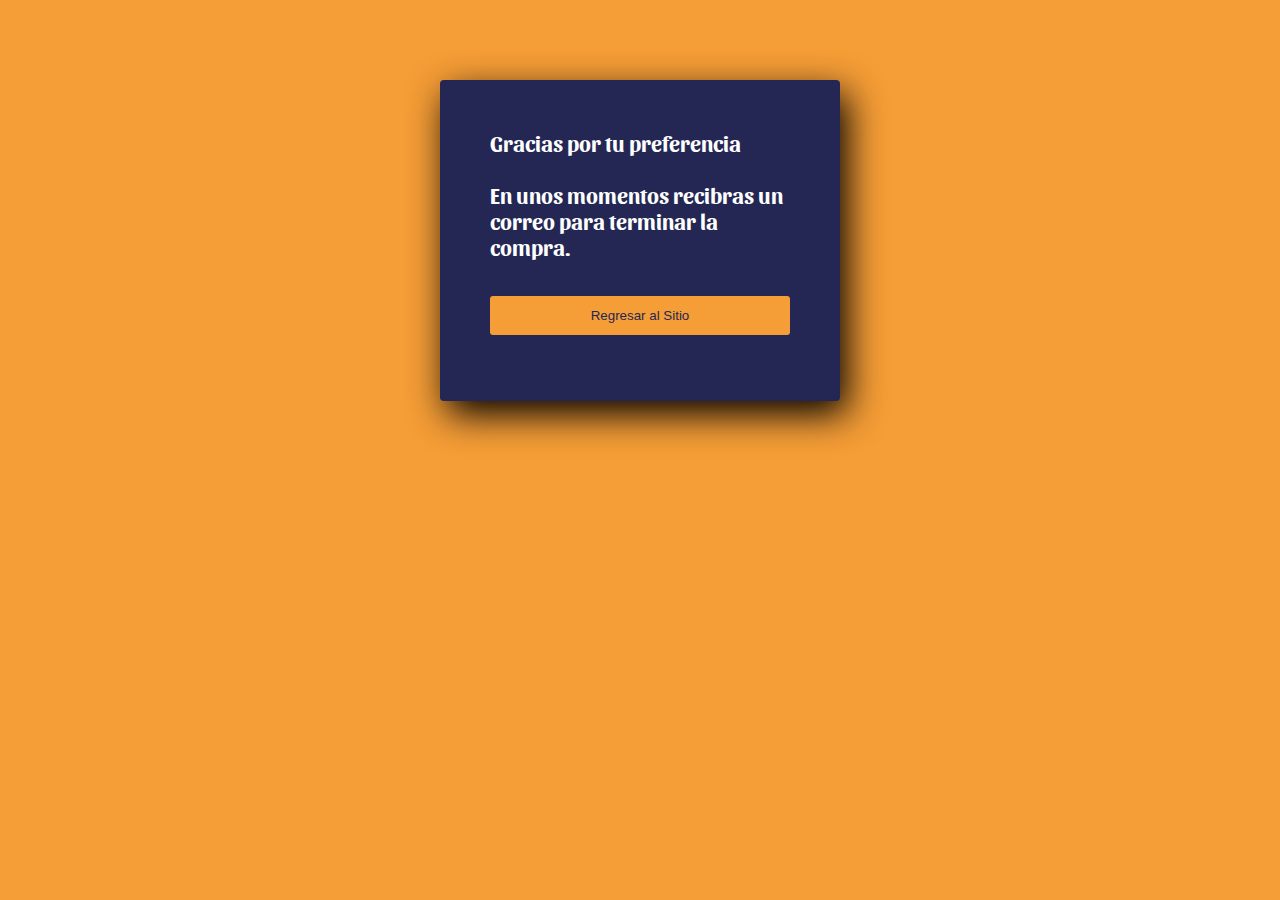
<file: agradecimiento.html>
<!DOCTYPE html>
<html lang="en">
<head>
    <meta charset="UTF-8">
    <meta http-equiv="X-UA-Compatible" content="IE=edge">
    <meta name="viewport" content="width=device-width, initial-scale=1.0">
    <link rel="preconnect" href="https://fonts.googleapis.com">
    <link rel="preconnect" href="https://fonts.gstatic.com" crossorigin>
    <link href="https://fonts.googleapis.com/css2?family=Arsenal:wght@700&family=Cabin+Condensed&family=Hammersmith+One&family=Handlee&family=Roboto:wght@100&family=Sansita:ital@1&display=swap" rel="stylesheet">
    <link rel="shortcut icon" href="iconomonnet.png" type="image/x-icon">
    <link rel="stylesheet" href="estilosagradecimiento.css">
    <title>Academia Monnet</title>
</head>
<body>
    <section class="form-checkout">
        <h4>Gracias por tu preferencia <br>
            <br>
        En unos momentos recibras un correo para terminar la compra.</h4>

        <a href="index.html"><input class="boton" type="submit" value="Regresar al Sitio"></a>
    </section>

</body>
</html>
</file>
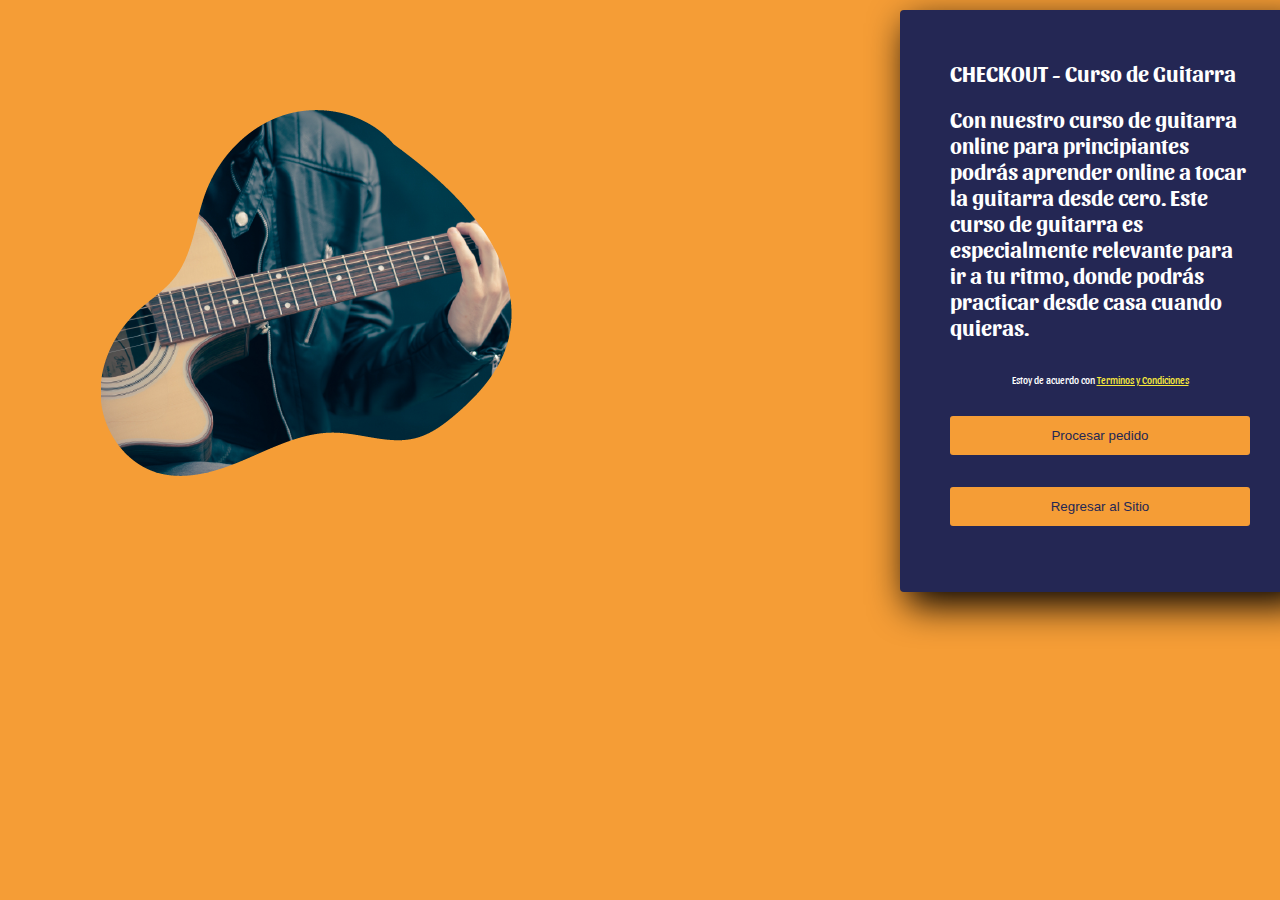
<file: chekout.html>
<!DOCTYPE html>
<html lang="en">
<head>
    <meta charset="UTF-8">
    <meta http-equiv="X-UA-Compatible" content="IE=edge">
    <meta name="viewport" content="width=device-width, initial-scale=1.0">
    <link rel="preconnect" href="https://fonts.googleapis.com">
    <link rel="preconnect" href="https://fonts.gstatic.com" crossorigin>
    <link href="https://fonts.googleapis.com/css2?family=Arsenal:wght@700&family=Cabin+Condensed&family=Hammersmith+One&family=Handlee&family=Roboto:wght@100&family=Sansita:ital@1&display=swap" rel="stylesheet">
    <link rel="shortcut icon" href="iconomonnet.png" type="image/x-icon">
    <link rel="stylesheet" href="estiloscheck.css">
    <title>Academia Monnet</title>
</head>
<body>

 <div class="contenedor">
    <img class="imagench" src="Checkout img 1.png" alt="">
    <section class="form-checkout">
    <body>
    <h4>CHECKOUT - Curso de Guitarra</h4>
    <h3>Con nuestro curso de guitarra online para principiantes podrás aprender online a tocar la guitarra desde cero. Este curso de guitarra es especialmente relevante para ir a tu ritmo, donde podrás practicar desde casa cuando quieras.</h3>
    <p>Estoy de acuerdo con <a href="#">Terminos y Condiciones</a></p>
    <a href="agradecimiento.html"><input class="boton" type="submit" value="Procesar pedido"></a>
    <a href="index.html"><input class="boton" type="submit" value="Regresar al Sitio"></a>

    </section>
 </div>
</body>
</html>
</file>
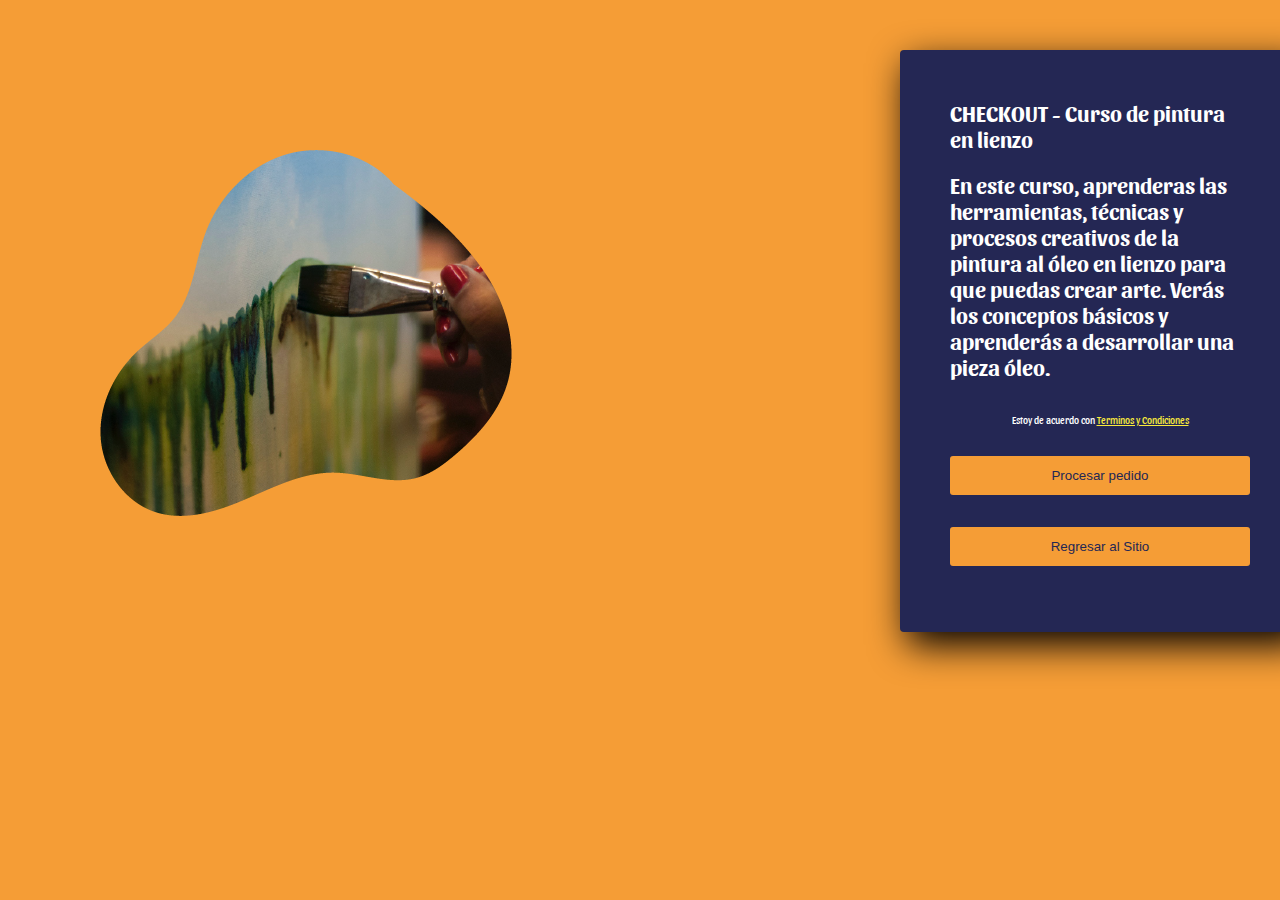
<file: chekout10.html>
<!DOCTYPE html>
<html lang="en">
<head>
    <meta charset="UTF-8">
    <meta http-equiv="X-UA-Compatible" content="IE=edge">
    <meta name="viewport" content="width=device-width, initial-scale=1.0">
    <link rel="preconnect" href="https://fonts.googleapis.com">
    <link rel="preconnect" href="https://fonts.gstatic.com" crossorigin>
    <link href="https://fonts.googleapis.com/css2?family=Arsenal:wght@700&family=Cabin+Condensed&family=Hammersmith+One&family=Handlee&family=Roboto:wght@100&family=Sansita:ital@1&display=swap" rel="stylesheet">
    <link rel="shortcut icon" href="iconomonnet.png" type="image/x-icon">
    <link rel="stylesheet" href="estiloscheck10.css">
    <title>Academia Monnet</title>
</head>
<body>
    <div class="contenedor">
        <img class="imagench" src="Check Out img 10.png" alt="">
    <section class="form-checkout">
        <h4>CHECKOUT - Curso de pintura en lienzo</h4>
        <h3>En este curso, aprenderas las herramientas, técnicas y procesos creativos de la pintura al óleo en lienzo para que puedas crear arte. Verás los conceptos básicos y aprenderás a desarrollar una pieza óleo.</h3>
        <p>Estoy de acuerdo con <a href="#">Terminos y Condiciones</a></p>
        <a href="agradecimiento.html"><input class="boton" type="submit" value="Procesar pedido"></a>
        
        <a href="index.html"><input class="boton" type="submit" value="Regresar al Sitio"></a>

    </section>
    </div>

</body>
</html>
</file>
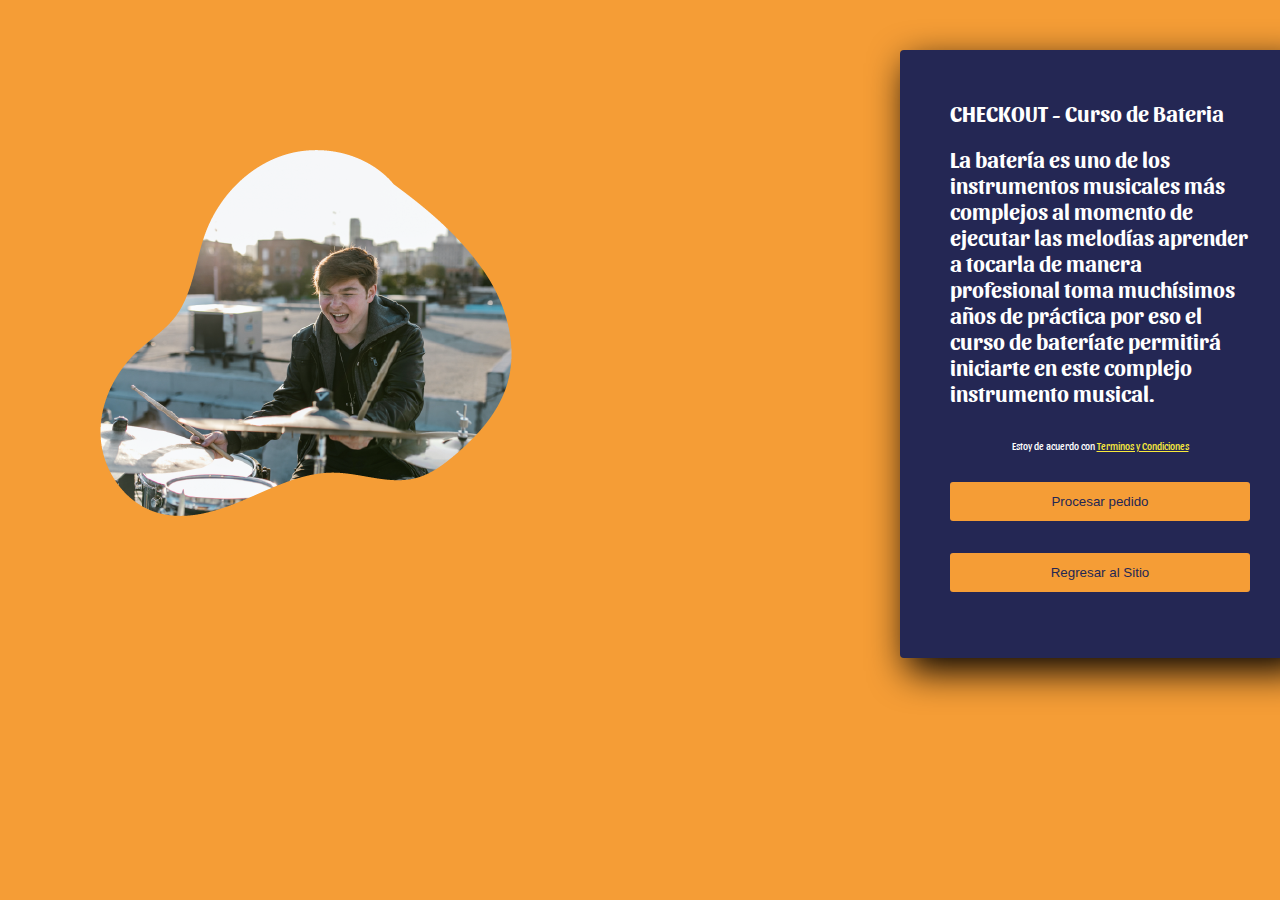
<file: chekout2.html>
<!DOCTYPE html>
<html lang="en">
<head>
    <meta charset="UTF-8">
    <meta http-equiv="X-UA-Compatible" content="IE=edge">
    <meta name="viewport" content="width=device-width, initial-scale=1.0">
    <link rel="preconnect" href="https://fonts.googleapis.com">
    <link rel="preconnect" href="https://fonts.gstatic.com" crossorigin>
    <link href="https://fonts.googleapis.com/css2?family=Arsenal:wght@700&family=Cabin+Condensed&family=Hammersmith+One&family=Handlee&family=Roboto:wght@100&family=Sansita:ital@1&display=swap" rel="stylesheet">
    <link rel="shortcut icon" href="iconomonnet.png" type="image/x-icon">
    <link rel="stylesheet" href="estiloscheck2.css">
    <title>Academia Monnet</title>
</head>
<body>
<div class="contenedor">
    <img class="imagench" src="Check Out img 2.png" alt="">
    <section class="form-checkout">
        <h4>CHECKOUT - Curso de Bateria</h4>
        <h3>La batería es uno de los instrumentos musicales más complejos al momento de ejecutar las melodías aprender a tocarla de manera profesional toma muchísimos años de práctica por eso el curso de bateríate permitirá iniciarte en este complejo instrumento musical.</h3>
        <p>Estoy de acuerdo con <a href="#">Terminos y Condiciones</a></p>
        <a href="agradecimiento.html"><input class="boton" type="submit" value="Procesar pedido"></a>
        
        <a href="index.html"><input class="boton" type="submit" value="Regresar al Sitio"></a>

    </section>
</div>

</body>
</html>
</file>
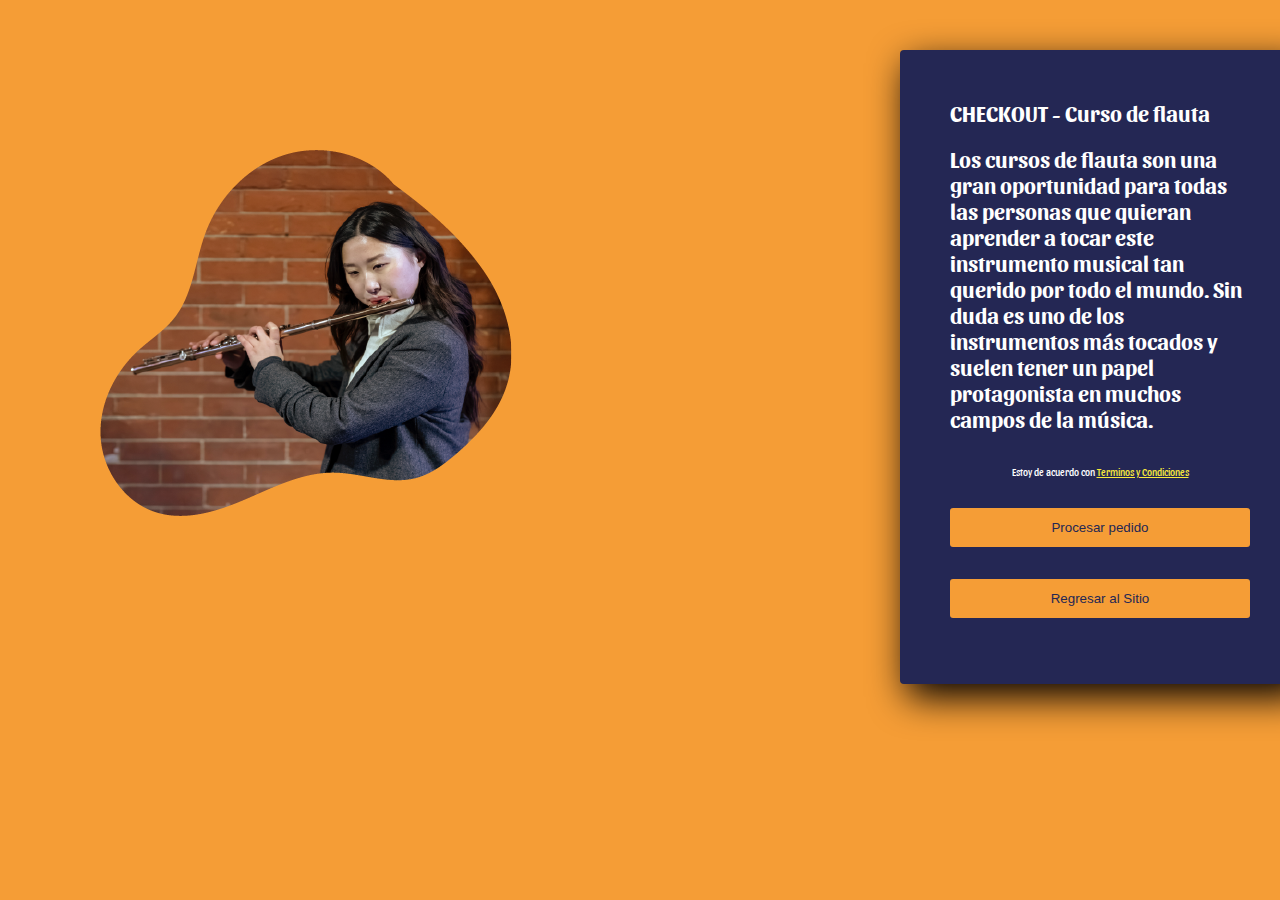
<file: chekout3.html>
<!DOCTYPE html>
<html lang="en">
<head>
    <meta charset="UTF-8">
    <meta http-equiv="X-UA-Compatible" content="IE=edge">
    <meta name="viewport" content="width=device-width, initial-scale=1.0">
    <link rel="preconnect" href="https://fonts.googleapis.com">
    <link rel="preconnect" href="https://fonts.gstatic.com" crossorigin>
    <link href="https://fonts.googleapis.com/css2?family=Arsenal:wght@700&family=Cabin+Condensed&family=Hammersmith+One&family=Handlee&family=Roboto:wght@100&family=Sansita:ital@1&display=swap" rel="stylesheet">
    <link rel="shortcut icon" href="iconomonnet.png" type="image/x-icon">
    <link rel="stylesheet" href="estiloscheck3.css">
    <title>Academia Monnet</title>
</head>
<body>
    <div class="contenedor">
    <img class="imagench" src="Check Out img 3.png" alt="">
    <section class="form-checkout">
        <h4>CHECKOUT - Curso de flauta</h4>
        <h3>Los cursos de flauta son una gran oportunidad para todas las personas que quieran aprender a tocar este instrumento musical tan querido por todo el mundo. Sin duda es uno de los instrumentos más tocados y suelen tener un papel protagonista en muchos campos de la música.</h3>
        <p>Estoy de acuerdo con <a href="#">Terminos y Condiciones</a></p>
        <a href="agradecimiento.html"><input class="boton" type="submit" value="Procesar pedido"></a>
        
        <a href="index.html"><input class="boton" type="submit" value="Regresar al Sitio"></a>

    </section>
    </div>

</body>
</html>
</file>
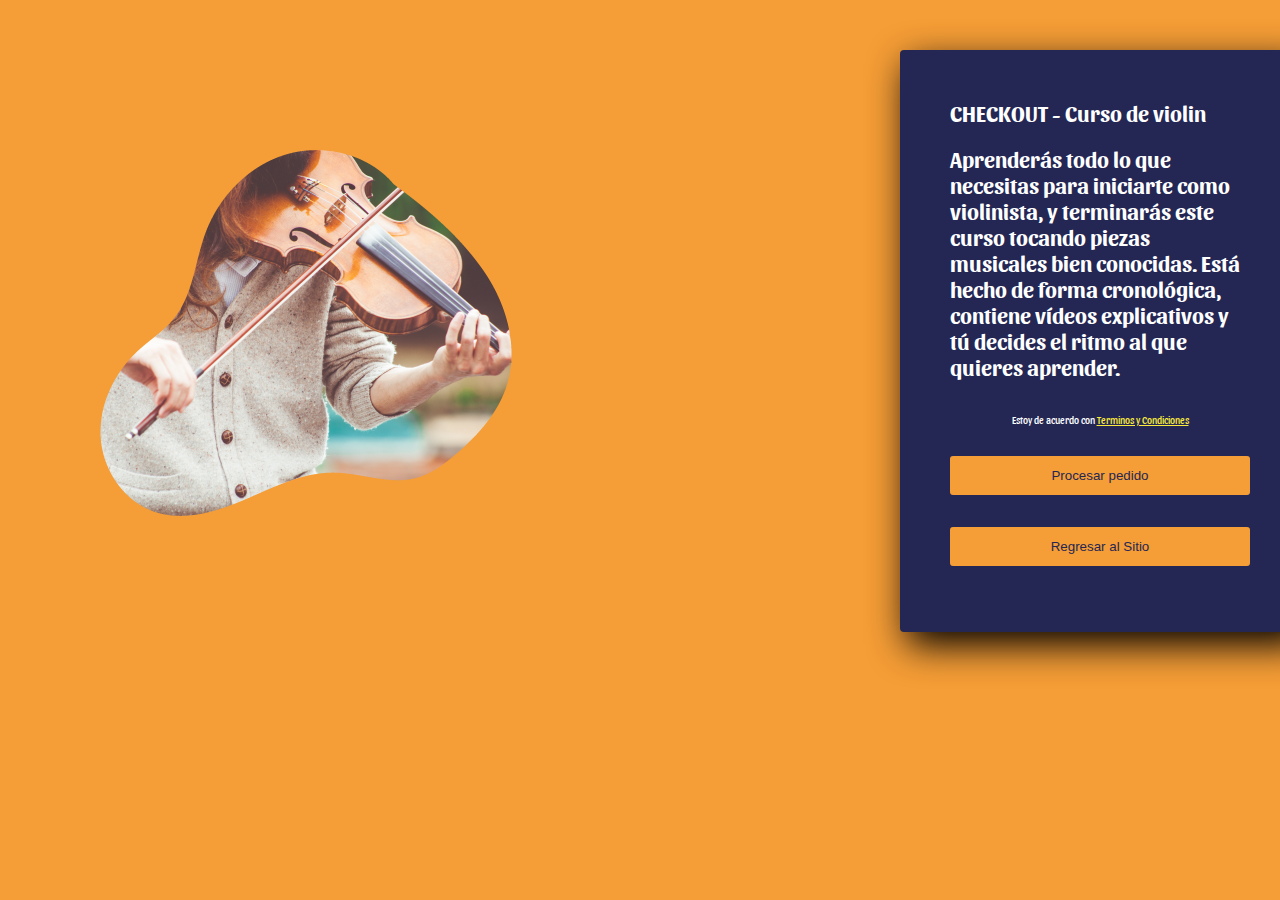
<file: chekout4.html>
<!DOCTYPE html>
<html lang="en">
<head>
    <meta charset="UTF-8">
    <meta http-equiv="X-UA-Compatible" content="IE=edge">
    <meta name="viewport" content="width=device-width, initial-scale=1.0">
    <link rel="preconnect" href="https://fonts.googleapis.com">
    <link rel="preconnect" href="https://fonts.gstatic.com" crossorigin>
    <link href="https://fonts.googleapis.com/css2?family=Arsenal:wght@700&family=Cabin+Condensed&family=Hammersmith+One&family=Handlee&family=Roboto:wght@100&family=Sansita:ital@1&display=swap" rel="stylesheet">
    <link rel="shortcut icon" href="iconomonnet.png" type="image/x-icon">
    <link rel="stylesheet" href="estiloscheck4.css">
    <title>Academia Monnet</title>
</head>
<body>
    <div class="contenedor">
        <img class="imagench" src="Check Out img 4.png" alt="">
    <section class="form-checkout">
        <h4>CHECKOUT - Curso de violin</h4>
        <h3>Aprenderás todo lo que necesitas para iniciarte como violinista, y terminarás este curso tocando piezas musicales bien conocidas. Está hecho de forma cronológica, contiene vídeos explicativos y tú decides el ritmo al que quieres aprender.</h3>
        <p>Estoy de acuerdo con <a href="#">Terminos y Condiciones</a></p>
        <a href="agradecimiento.html"><input class="boton" type="submit" value="Procesar pedido"></a>
        
        <a href="index.html"><input class="boton" type="submit" value="Regresar al Sitio"></a>

    </section>
    </div>
</body>
</html>
</file>
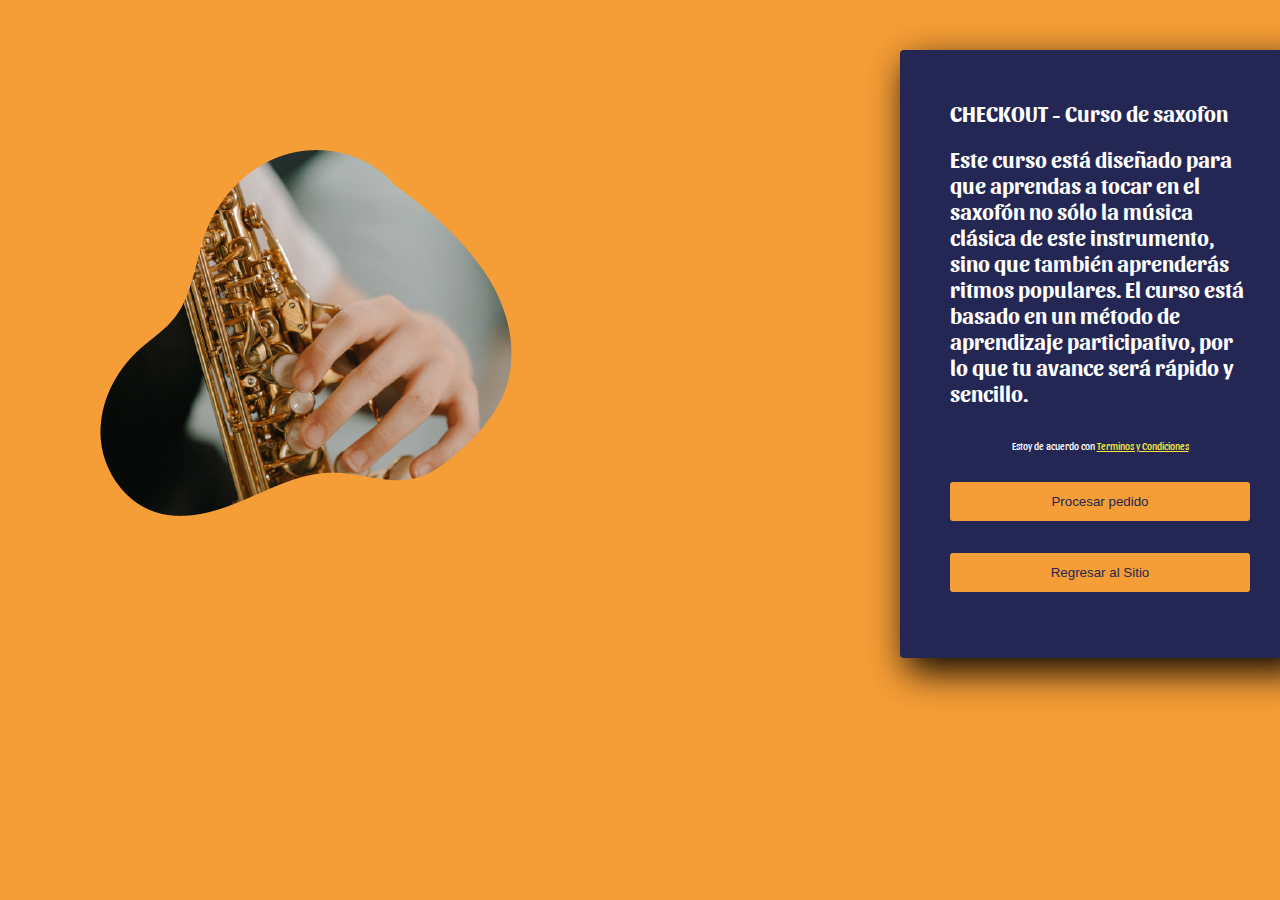
<file: chekout5.html>
<!DOCTYPE html>
<html lang="en">
<head>
    <meta charset="UTF-8">
    <meta http-equiv="X-UA-Compatible" content="IE=edge">
    <meta name="viewport" content="width=device-width, initial-scale=1.0">
    <link rel="preconnect" href="https://fonts.googleapis.com">
    <link rel="preconnect" href="https://fonts.gstatic.com" crossorigin>
    <link href="https://fonts.googleapis.com/css2?family=Arsenal:wght@700&family=Cabin+Condensed&family=Hammersmith+One&family=Handlee&family=Roboto:wght@100&family=Sansita:ital@1&display=swap" rel="stylesheet">
    <link rel="shortcut icon" href="iconomonnet.png" type="image/x-icon">
    <link rel="stylesheet" href="estiloscheck5.css">
    <title>Academia Monnet</title>
</head>
<body>
    <div class="contenedor">
        <img class="imagench" src="Check Out img 5.png" alt="">
    <section class="form-checkout">
        <h4>CHECKOUT - Curso de saxofon</h4>
        <h3>Este curso está diseñado para que aprendas a tocar en el saxofón no sólo la música clásica de este instrumento, sino que también aprenderás ritmos populares. El curso está basado en un método de aprendizaje participativo, por lo que tu avance será rápido y sencillo.</h3>
        <p>Estoy de acuerdo con <a href="#">Terminos y Condiciones</a></p>
        <a href="agradecimiento.html"><input class="boton" type="submit" value="Procesar pedido"></a>
        
        <a href="index.html"><input class="boton" type="submit" value="Regresar al Sitio"></a>

    </section>
    </div>

</body>
</html>
</file>
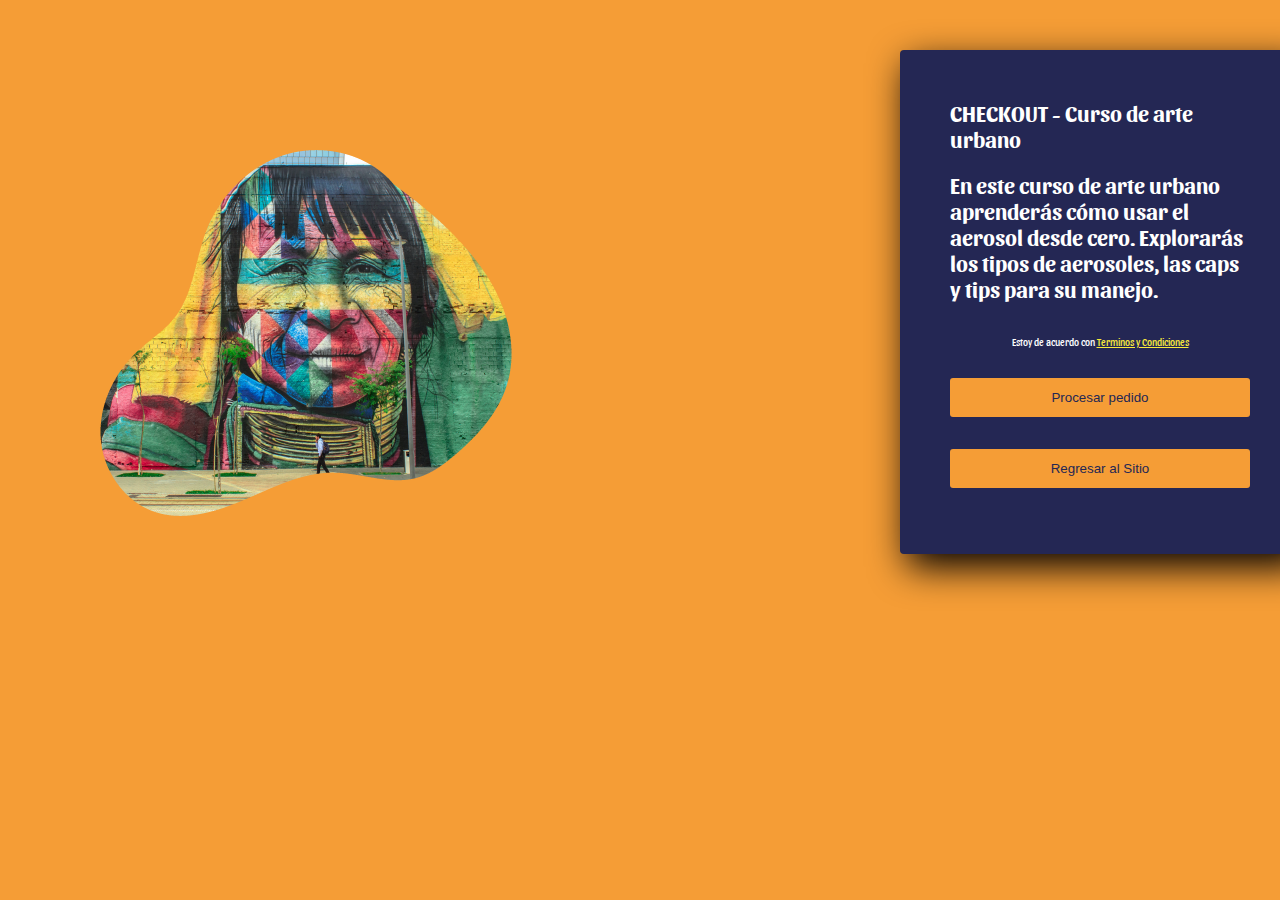
<file: chekout6.html>
<!DOCTYPE html>
<html lang="en">
<head>
    <meta charset="UTF-8">
    <meta http-equiv="X-UA-Compatible" content="IE=edge">
    <meta name="viewport" content="width=device-width, initial-scale=1.0">
    <link rel="preconnect" href="https://fonts.googleapis.com">
    <link rel="preconnect" href="https://fonts.gstatic.com" crossorigin>
    <link href="https://fonts.googleapis.com/css2?family=Arsenal:wght@700&family=Cabin+Condensed&family=Hammersmith+One&family=Handlee&family=Roboto:wght@100&family=Sansita:ital@1&display=swap" rel="stylesheet">
    <link rel="shortcut icon" href="iconomonnet.png" type="image/x-icon">
    <link rel="stylesheet" href="estiloscheck6.css">
    <title>Academia Monnet</title>
</head>
<body>
    <div class="contenedor">
        <img class="imagench" src="Check Out img 6.png" alt="">
    <section class="form-checkout">
        <h4>CHECKOUT - Curso de arte urbano</h4>
        <h3>En este curso de arte urbano aprenderás cómo usar el aerosol desde cero. Explorarás los tipos de aerosoles, las caps y tips para su manejo.</h3>
        <p>Estoy de acuerdo con <a href="#">Terminos y Condiciones</a></p>
        <a href="agradecimiento.html"><input class="boton" type="submit" value="Procesar pedido"></a>
        
        <a href="index.html"><input class="boton" type="submit" value="Regresar al Sitio"></a>

    </section>
    </div>

</body>
</html>
</file>
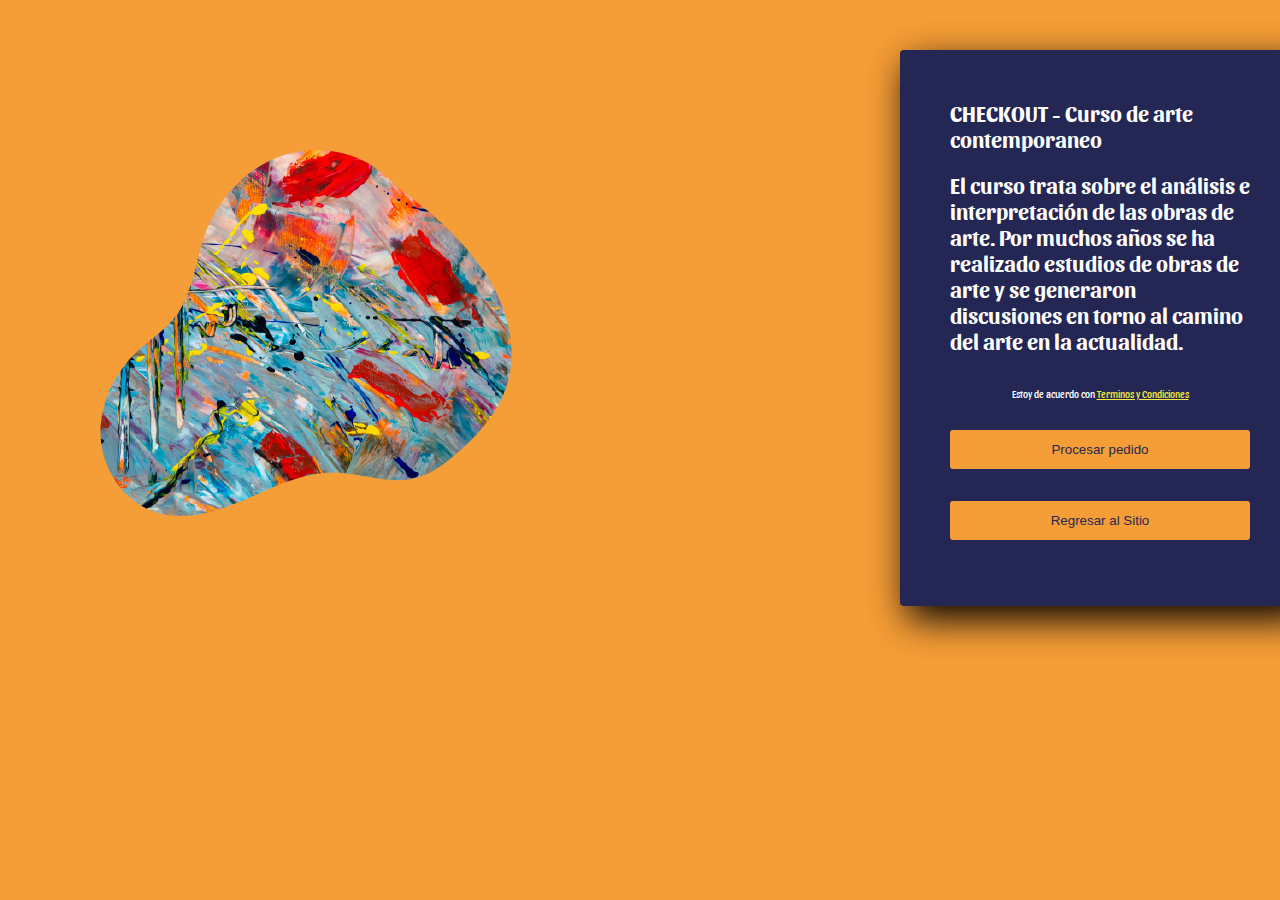
<file: chekout7.html>
<!DOCTYPE html>
<html lang="en">
<head>
    <meta charset="UTF-8">
    <meta http-equiv="X-UA-Compatible" content="IE=edge">
    <meta name="viewport" content="width=device-width, initial-scale=1.0">
    <link rel="preconnect" href="https://fonts.googleapis.com">
    <link rel="preconnect" href="https://fonts.gstatic.com" crossorigin>
    <link href="https://fonts.googleapis.com/css2?family=Arsenal:wght@700&family=Cabin+Condensed&family=Hammersmith+One&family=Handlee&family=Roboto:wght@100&family=Sansita:ital@1&display=swap" rel="stylesheet">
    <link rel="shortcut icon" href="iconomonnet.png" type="image/x-icon">
    <link rel="stylesheet" href="estiloscheck7.css">
    <title>Academia Monnet</title>
</head>
<body>
    <div class="contenedor">
        <img class="imagench" src="Check Out img 7.png" alt="">
    <section class="form-checkout">
        <h4>CHECKOUT - Curso de arte contemporaneo</h4>
        <h3>El curso trata sobre el análisis e interpretación de las obras de arte. Por muchos años se ha realizado estudios de obras de arte y se generaron discusiones en torno al camino del arte en la actualidad. </h3>
        <p>Estoy de acuerdo con <a href="#">Terminos y Condiciones</a></p>
        <a href="agradecimiento.html"><input class="boton" type="submit" value="Procesar pedido"></a>
        
        <a href="index.html"><input class="boton" type="submit" value="Regresar al Sitio"></a>

    </section>
    </div>

</body>
</html>
</file>
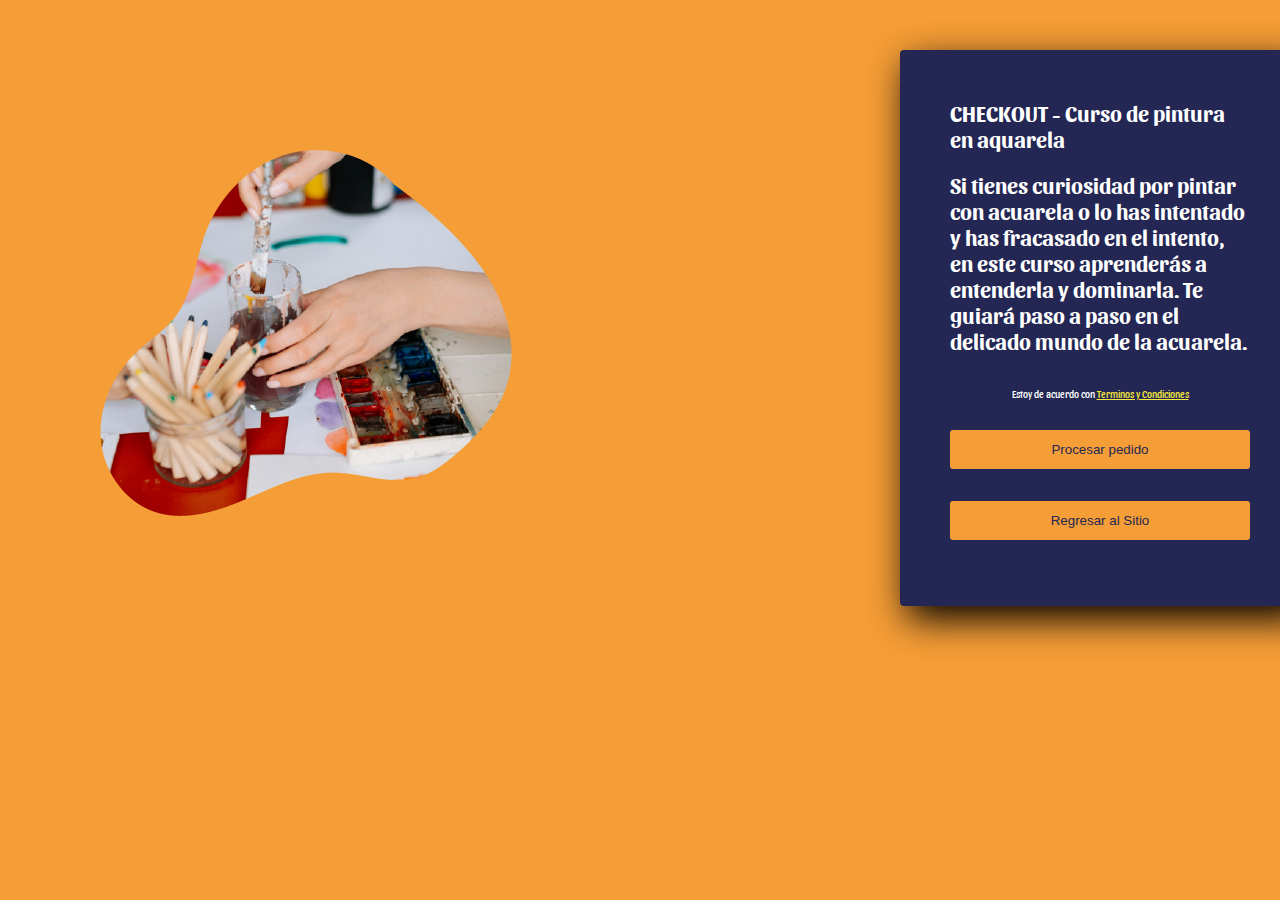
<file: chekout8.html>
<!DOCTYPE html>
<html lang="en">
<head>
    <meta charset="UTF-8">
    <meta http-equiv="X-UA-Compatible" content="IE=edge">
    <meta name="viewport" content="width=device-width, initial-scale=1.0">
    <link rel="preconnect" href="https://fonts.googleapis.com">
    <link rel="preconnect" href="https://fonts.gstatic.com" crossorigin>
    <link href="https://fonts.googleapis.com/css2?family=Arsenal:wght@700&family=Cabin+Condensed&family=Hammersmith+One&family=Handlee&family=Roboto:wght@100&family=Sansita:ital@1&display=swap" rel="stylesheet">
    <link rel="shortcut icon" href="iconomonnet.png" type="image/x-icon">
    <link rel="stylesheet" href="estiloscheck8.css">
    <title>Academia Monnet</title>
</head>
<body>
    <div class="contenedor">
        <img class="imagench" src="Check Out img 8.png" alt="">
    <section class="form-checkout">
        <h4>CHECKOUT - Curso de pintura en aquarela</h4>
        <h3>Si tienes curiosidad por pintar con acuarela o lo has intentado y has fracasado en el intento, en este curso aprenderás a entenderla y dominarla. Te guiará paso a paso en el delicado mundo de la acuarela.</h3>
        <p>Estoy de acuerdo con <a href="#">Terminos y Condiciones</a></p>
        <a href="agradecimiento.html"><input class="boton" type="submit" value="Procesar pedido"></a>
        
        <a href="index.html"><input class="boton" type="submit" value="Regresar al Sitio"></a>

    </section>
    </div>

</body>
</html>
</file>
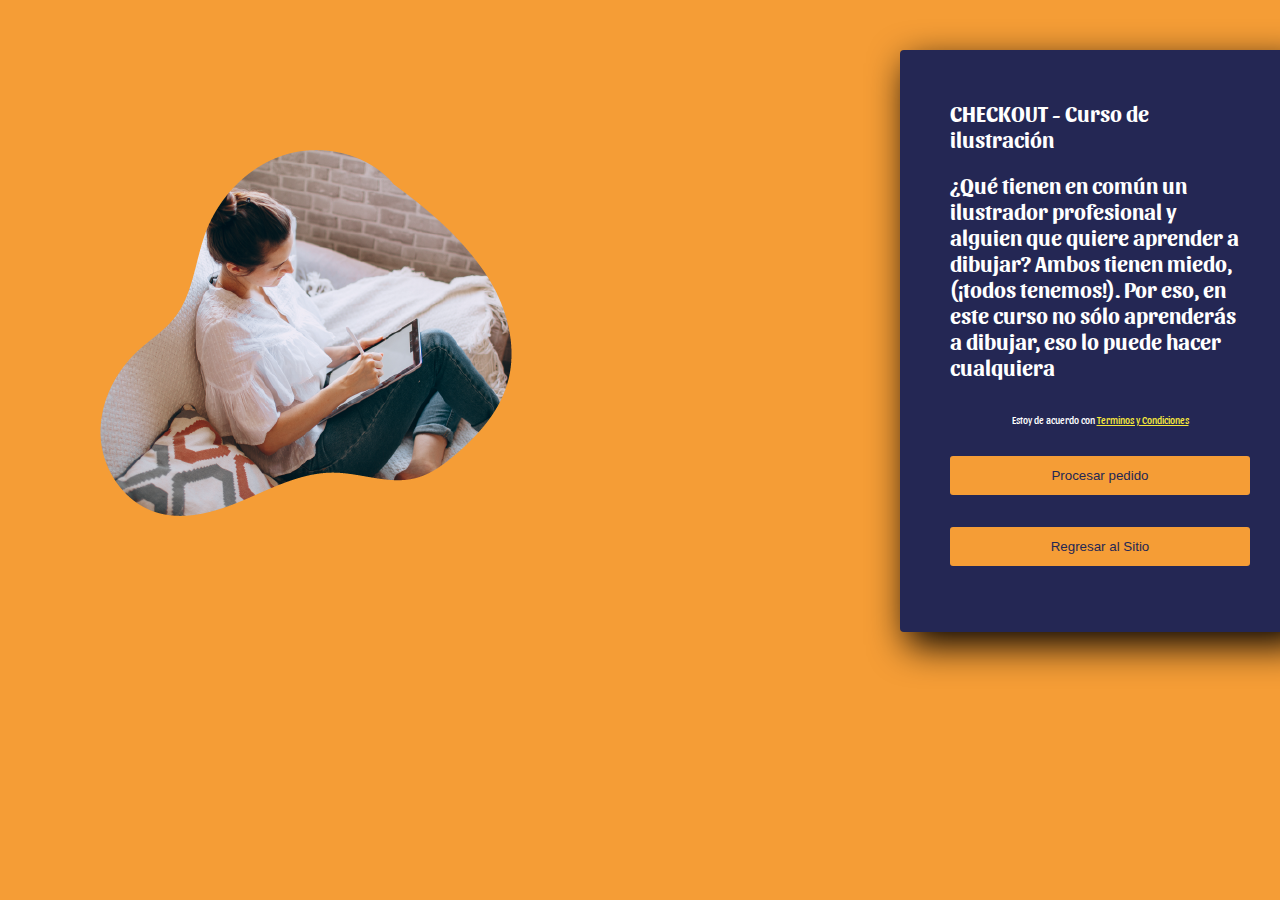
<file: chekout9.html>
<!DOCTYPE html>
<html lang="en">
<head>
    <meta charset="UTF-8">
    <meta http-equiv="X-UA-Compatible" content="IE=edge">
    <meta name="viewport" content="width=device-width, initial-scale=1.0">
    <link rel="preconnect" href="https://fonts.googleapis.com">
    <link rel="preconnect" href="https://fonts.gstatic.com" crossorigin>
    <link href="https://fonts.googleapis.com/css2?family=Arsenal:wght@700&family=Cabin+Condensed&family=Hammersmith+One&family=Handlee&family=Roboto:wght@100&family=Sansita:ital@1&display=swap" rel="stylesheet">
    <link rel="shortcut icon" href="iconomonnet.png" type="image/x-icon">
    <link rel="stylesheet" href="estiloscheck9.css">
    <title>Academia Monnet</title>
</head>
<body>
    <div class="contenedor">
        <img class="imagench" src="Check Out img 9.png" alt="">
    <section class="form-checkout">
        <h4>CHECKOUT - Curso de ilustración</h4>
        <h3>¿Qué tienen en común un ilustrador profesional y alguien que quiere aprender a dibujar? Ambos tienen miedo, (¡todos tenemos!). Por eso, en este curso no sólo aprenderás a dibujar, eso lo puede hacer cualquiera</h3>
        <p>Estoy de acuerdo con <a href="#">Terminos y Condiciones</a></p>
        <a href="agradecimiento.html"><input class="boton" type="submit" value="Procesar pedido"></a>
        
        <a href="index.html"><input class="boton" type="submit" value="Regresar al Sitio"></a>

    </section>
    </div>

</body>
</html>
</file>
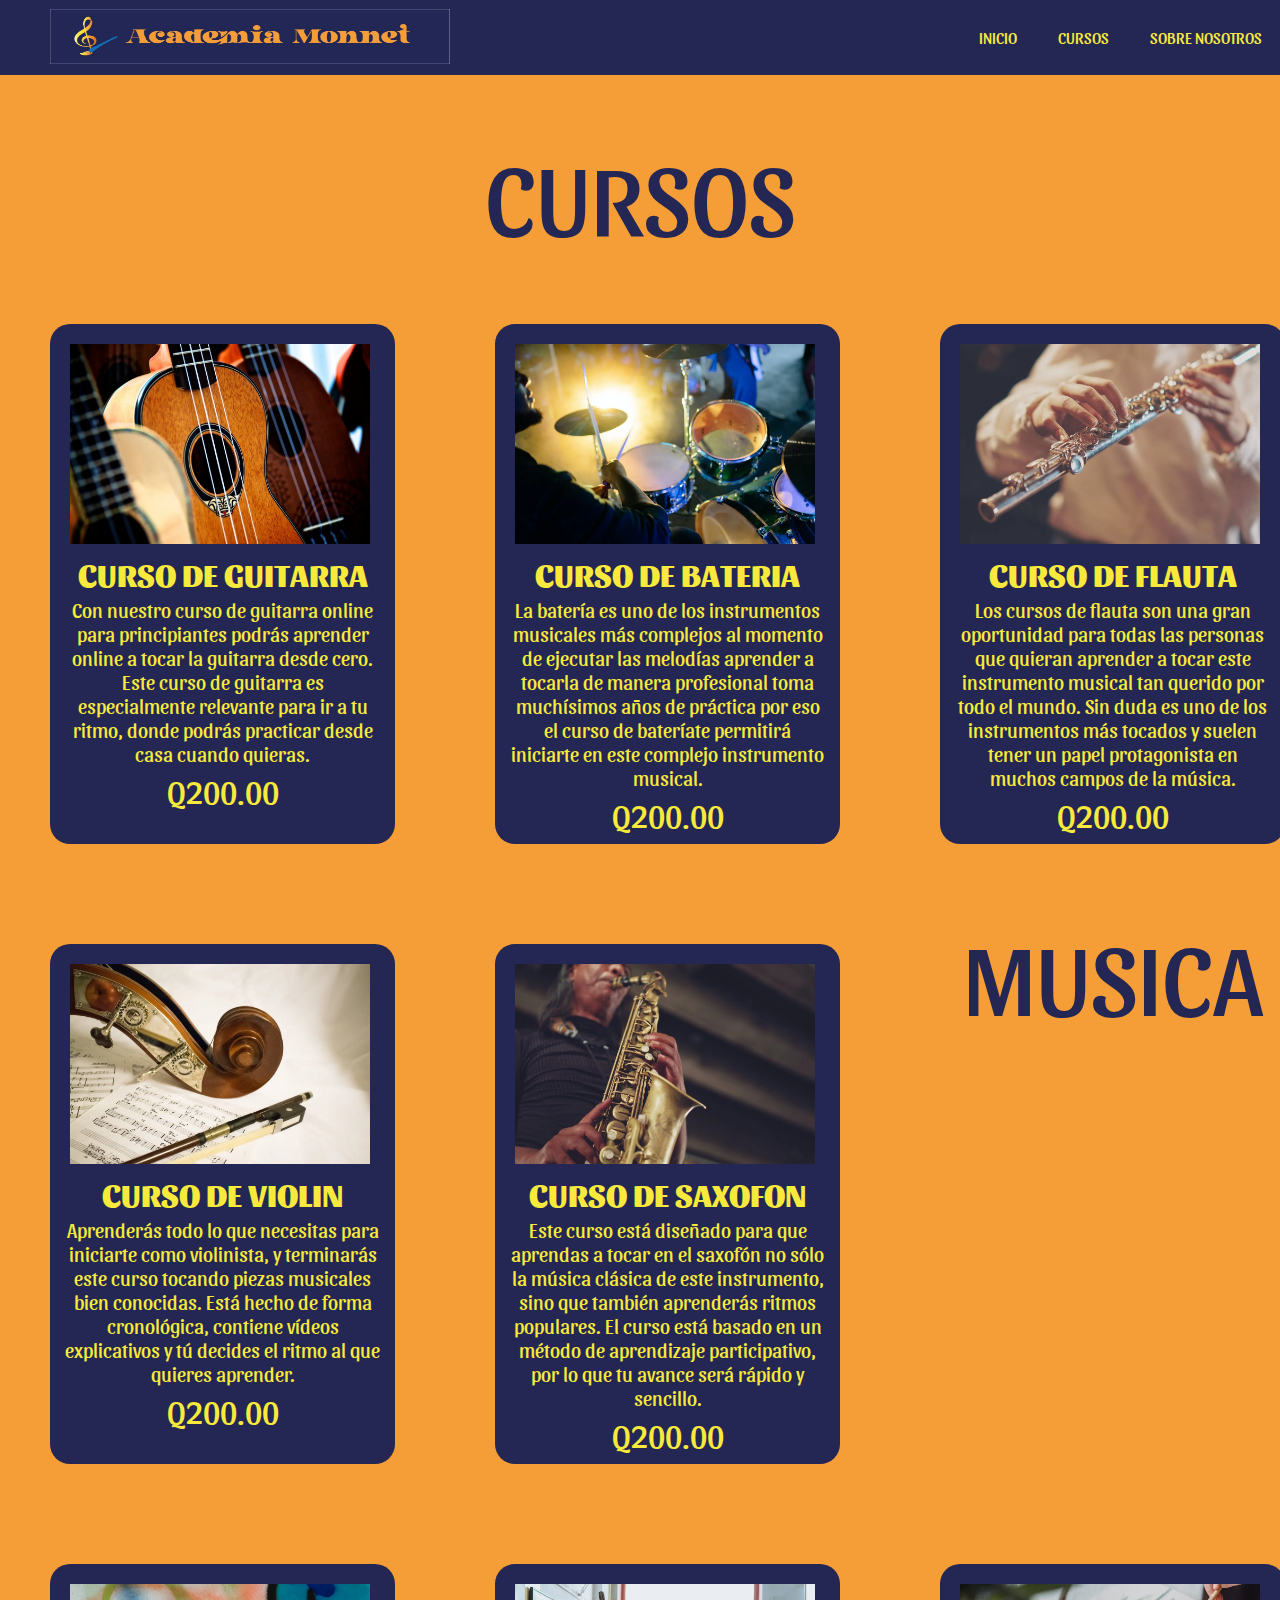
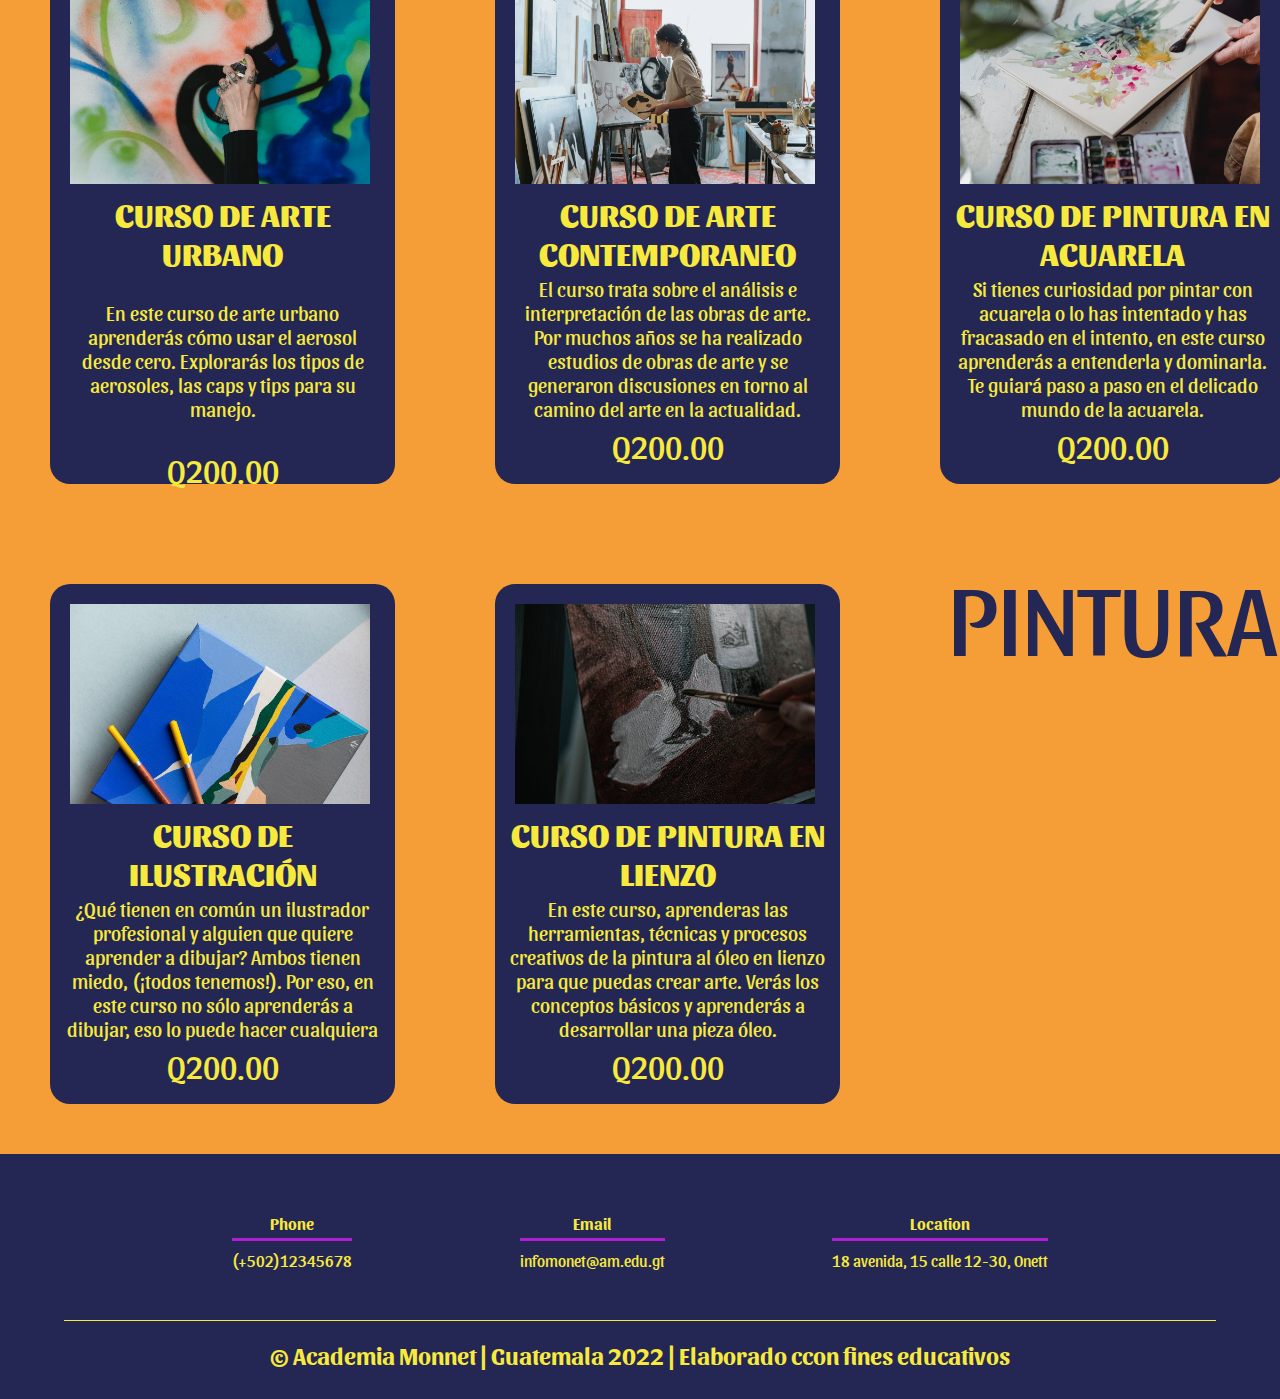
<file: cursos.html>
<!DOCTYPE html>
<html lang="es">

<head>
    <meta charset="UTF-8">
    <meta name="viewport" content="width=device-width, initial-scale=1.0">
    <meta http-equiv="X-UA-Compatible" content="ie=edge">
    <title>Academia Monnet</title>
    <link rel="shortcut icon" href="img/alexcgdesign.png" type="image/x-icon">
    <link rel="stylesheet" href="estiloscursos.css">
    <link rel="preconnect" href="https://fonts.googleapis.com">
    <link rel="preconnect" href="https://fonts.gstatic.com" crossorigin>
    <link href="https://fonts.googleapis.com/css2?family=Arsenal:wght@700&family=Cabin+Condensed&family=Hammersmith+One&family=Handlee&family=Roboto:wght@100&family=Sansita:ital@1&display=swap" rel="stylesheet">
    <link rel="shortcut icon" href="iconomonnet.png" type="image/x-icon">
</head>

<body>
<!--BARRA DE INICIO-->
<header>
    <nav>
        <div class="isologo">
            <img class="isologo" src="Isologo Academia Monnet.png" alt="">
        </div>
        <div class="xd"></div>
        <a href="index.html">Inicio</a>
        <a href="cursos.html">Cursos</a>
        <a href="Sobrenosotros.html">Sobre nosotros</a>
    </nav>
</header>


<!--ESTE ES EL INICIO DEL CONTENIDO PRINCIPAL-->
    <main class="contenedor">
        <h1 class="espacio">|</h1>
        <h1 class="nustros-productos">Cursos</h1>
        <!--INICIO PRODUCTOS-->
        <div class="productos">
            <!---INICIO PRODUCTO-->
            <div class="producto">
                <div class="producto-blanco">
                    <img src="img1.jpg" alt="poloche rojo">
                    <a href="chekout.html"> 
                    <div class="hover-galeria">
                        <p>COMPRAR</p>
                    </div>
                    </a>
                </div>
                <div class="producto-informacion">
                    <p class="producto-nombre">Curso de Guitarra</p>
                    <p class="producto-description">Con nuestro curso de guitarra online para principiantes podrás aprender online a tocar la guitarra desde cero. Este curso de guitarra es especialmente relevante para ir a tu ritmo, donde podrás practicar desde casa cuando quieras.</p>
                    <p class="producto-precio">Q200.00</p>
                </div>
            </div>
            <!---INICIO PRODUCTO-->
            <div class="producto">
                <div class="producto-blanco">
                    <img src="img2.jpg" alt="poloche negro">
                    <a href="chekout2.html"> 
                        <div class="hover-galeria">
                        <p>COMPRAR</p>
                    </div>
                    </a>
                </div>
                
                <div class="producto-informacion">
                    <p class="producto-nombre">Curso de Bateria</p>
                    <p class="producto-description">La batería es uno de los instrumentos musicales más complejos al momento de ejecutar las melodías aprender a tocarla de manera profesional toma muchísimos años de práctica por eso el curso de bateríate permitirá iniciarte en este complejo instrumento musical.</p>
                    <p class="producto-precio">Q200.00</p>
                    
                </div>
            </div>
            <!---INICIO PRODUCTO-->
            <div class="producto">
                <div class="producto-blanco">
                    <img src="img3.jpg" alt="poloche rojo">
                    <a href="chekout3.html"> 
                        <div class="hover-galeria">
                        <p>COMPRAR</p>
                    </div>
                    </a>
                </div>
                <div class="producto-informacion">
                    <p class="producto-nombre">Curso de Flauta</p>
                    <p class="producto-description">Los cursos de flauta son una gran oportunidad para todas las personas que quieran aprender a tocar este instrumento musical tan querido por todo el mundo. Sin duda es uno de los instrumentos más tocados y suelen tener un papel protagonista en muchos campos de la música.</p>
                    <p class="producto-precio">Q200.00</p>
                </div>
            </div>
            <!---INICIO PRODUCTO-->
            <div class="producto">
                <div class="producto-blanco">
                    <img src="img4.jpg  " alt="poloche rojo">
                    <a href="chekout4.html"> 
                        <div class="hover-galeria2">
                        <p>COMPRAR</p>
                    </div>
                    </a>
                </div>
                <div class="producto-informacion">
                    <p class="producto-nombre">Curso de violin</p>
                    <p class="producto-description">Aprenderás todo lo que necesitas para iniciarte como violinista, y terminarás este curso tocando piezas musicales bien conocidas. Está hecho de forma cronológica, contiene vídeos explicativos y tú decides el ritmo al que quieres aprender.
                    </p>
                    <p class="producto-precio">Q200.00</p>
                </div>
            </div>
            <!---INICIO PRODUCTO-->
            <div class="producto">
                <div class="producto-blanco">
                    <img  src="img5.jpg" alt="poloche rojo"  >
                    <a href="chekout5.html"> 
                        <div class="hover-galeria2">
                        <p>COMPRAR</p>
                    </div>
                    </a>
                </div>
                <div class="producto-informacion">
                    <p class="producto-nombre">Curso de Saxofon</p>
                    <p class="producto-description">Este curso está diseñado para que aprendas a tocar en el saxofón no sólo la música clásica de este instrumento, sino que también aprenderás ritmos populares. El curso está basado en un método de aprendizaje participativo, por lo que tu avance será rápido y sencillo.</p>
                    <p class="producto-precio">Q200.00</p>
                </div>
            </div>
            <h1 class="nustros-productos">Musica</h1>
            <!---INICIO PRODUCTO-->
            <div class="producto">
                <div class="producto-blanco">
                    <img src="img6.jpg" alt="poloche rojo">
                    <a href="chekout6.html"> 
                        <div class="hover-galeria3">
                        <p>COMPRAR</p>
                    </div>
                    </a>
                </div>
                <div class="producto-informacion">
                    <p class="producto-nombre">Curso de arte urbano</p>
                    <br>    
                    <br>
                    <p class="producto-description">En este curso de arte urbano aprenderás cómo usar el aerosol desde cero. Explorarás los tipos de aerosoles, las caps y tips para su manejo.</p>
                    <br>
                    <br>
                    <p class="producto-precio">Q200.00</p>
                </div>
            </div>
            <!---INICIO PRODUCTO-->
            <div class="producto">
                <div class="producto-blanco">
                    <img src="img7.jpg" alt="poloche rojo">
                    <a href="chekout7.html"> 
                        <div class="hover-galeria3">
                        <p>COMPRAR</p>
                    </div>
                    </a>
                </div>
                <div class="producto-informacion">
                    <p class="producto-nombre">Curso de arte contemporaneo</p>
                    <p class="producto-description">El curso trata sobre el análisis e interpretación de las obras de arte. Por muchos años se ha realizado estudios de obras de arte y se generaron discusiones en torno al camino del arte en la actualidad. </p>
                    <p class="producto-precio">Q200.00</p>
                </div>
            </div>
            <!---INICIO PRODUCTO-->
            <div class="producto">
                <div class="producto-blanco">
                    <img src="img8.jpg" alt="poloche rojo">
                    <a href="chekout8.html"> 
                        <div class="hover-galeria3">
                        <p>COMPRAR</p>
                    </div>
                    </a>
                </div>
                <div class="producto-informacion">
                    <p class="producto-nombre">Curso de pintura en Acuarela</p>
                    <p class="producto-description">Si tienes curiosidad por pintar con acuarela o lo has intentado y has fracasado en el intento, en este curso aprenderás a entenderla y dominarla. Te guiará paso a paso en el delicado mundo de la acuarela.</p>
                    <p class="producto-precio">Q200.00</p>
                </div>
            </div>
            <!---INICIO PRODUCTO-->
            <div class="producto">
                <div class="producto-blanco">
                    <img src="img9.jpg" alt="poloche rojo">
                    <a href="chekout9.html"> 
                        <div class="hover-galeria4">
                        <p>COMPRAR</p>
                    </div>
                    </a>
                </div>
                <div class="producto-informacion">
                    <p class="producto-nombre">Curso de ilustración</p>
                    <p class="producto-description">¿Qué tienen en común un ilustrador profesional y alguien que quiere aprender a dibujar? Ambos tienen miedo, (¡todos tenemos!). Por eso, en este curso no sólo aprenderás a dibujar, eso lo puede hacer cualquiera</p>
                    <p class="producto-precio">Q200.00</p>
                </div>
            </div>
            <!---INICIO PRODUCTO-->
            <div class="producto">
                <div class="producto-blanco">
                    <img src="img10.jpg" alt="poloche rojo">
                    <a href="chekout10.html"> 
                        <div class="hover-galeria4">
                        <p>COMPRAR</p>
                    </div>
                    </a>    
                </div>
                <div class="producto-informacion">
                    <p class="producto-nombre">Curso de pintura en lienzo </p>
                    <p class="producto-description">En este curso, aprenderas las herramientas, técnicas y procesos creativos de la pintura al óleo en lienzo para que puedas crear arte. Verás los conceptos básicos y aprenderás a desarrollar una pieza óleo.</p>
                    <p class="producto-precio">Q200.00</p>
                </div>
            </div>
            <h1 class="nustros-productos">Pintura</h1>
        </div>
        <footer>
            <div class="contenedor-footer">
                <div class="content-foo">
                    <h4 style="color: #F8EA3C;">Phone</h4>
                    <p style="color: #F8EA3C;">(+502)12345678</p>
                </div>
                <div class="content-foo">
                    <h4 style="color: #F8EA3C;">Email</h4>
                    <p style="color: #F8EA3C;">infomonet@am.edu.gt</p>
                </div>
                <div class="content-foo">
                    <h4 style="color: #F8EA3C;">Location</h4>
                    <p style="color: #F8EA3C;">18 avenida, 15 calle 12-30, Onett</p>
                </div>
            </div>
            <h2  style="color:#F8EA3C;" class="titulo-final">&copy; Academia Monnet | Guatemala 2022 | Elaborado ccon fines educativos</h2>
        </footer>
    </main>
</body>
</html>
</file>
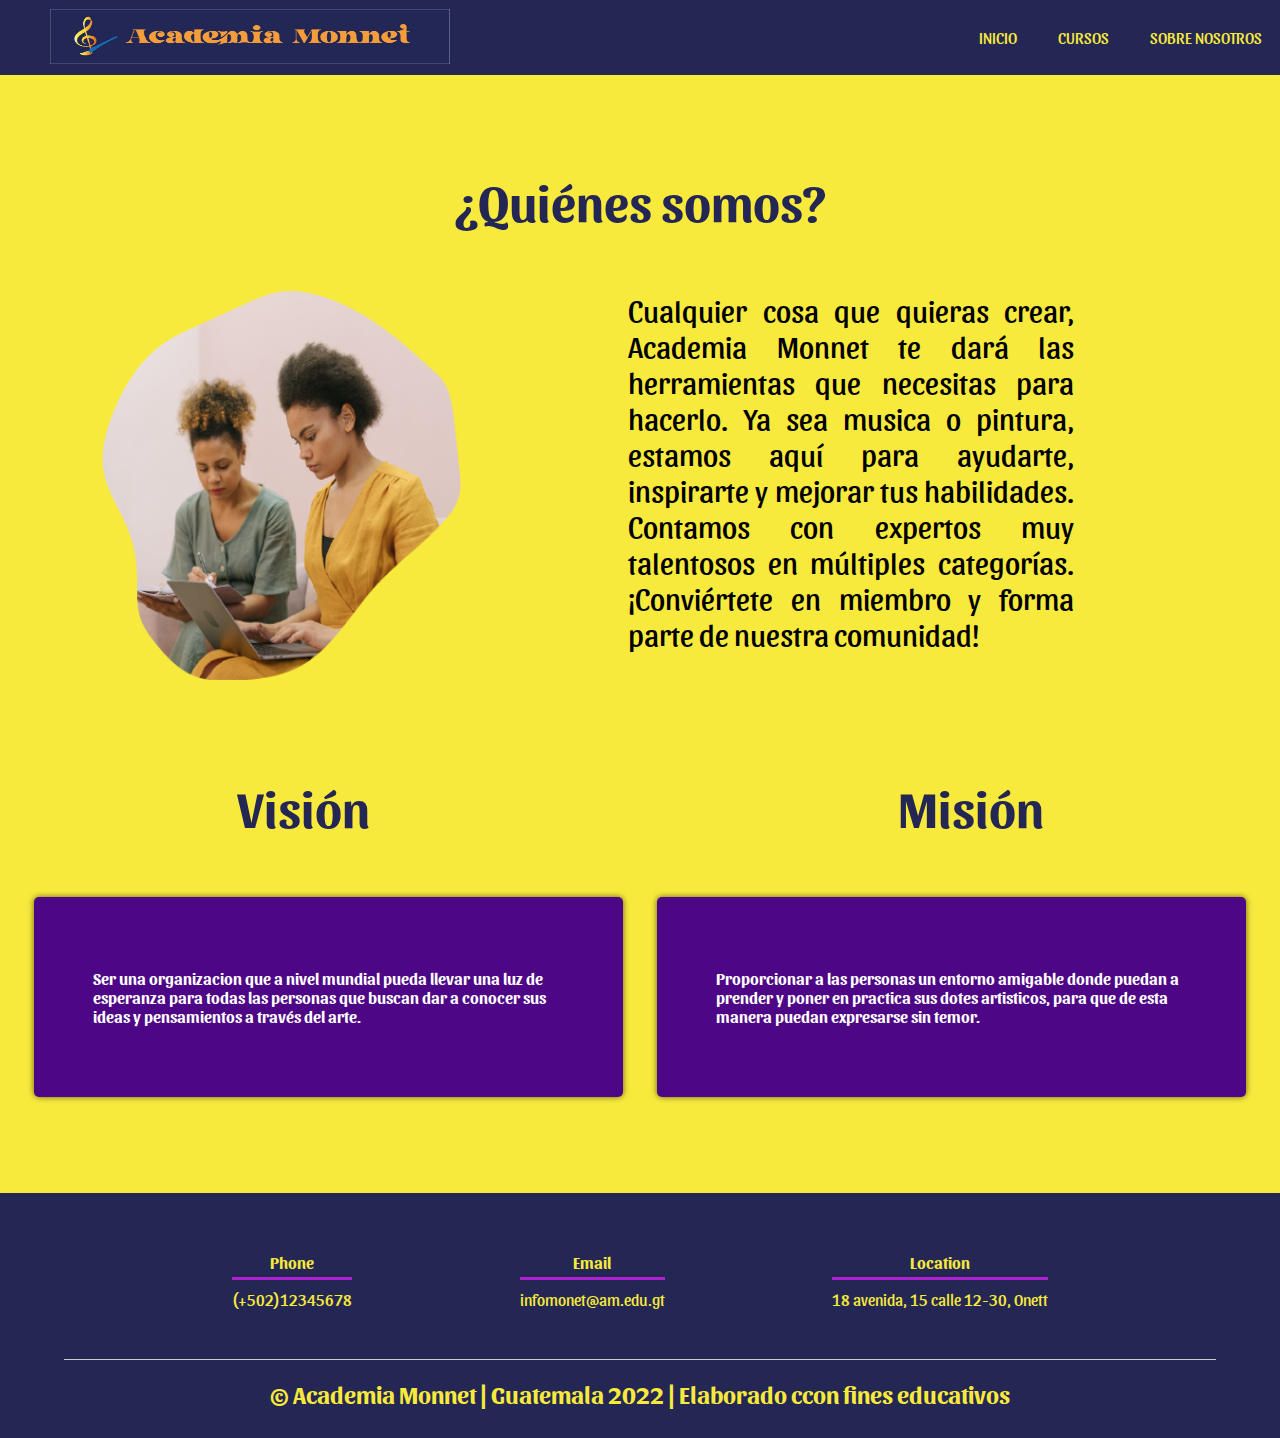
<file: Sobrenosotros.html>
<!DOCTYPE html>
<html lang="en">
<head>
        <meta charset="UTF-8">
        <meta name="viewport" content="width=device-width, initial-scale=1.0">
        <meta http-equiv="X-UA-Compatible" content="ie=edge">
        <title>Academia Monnet</title>
        <link rel="shortcut icon" href="img/alexcgdesign.png" type="image/x-icon">
        <link rel="stylesheet" href="estilossobre.css">
        <link rel="preconnect" href="https://fonts.googleapis.com">
        <link rel="preconnect" href="https://fonts.gstatic.com" crossorigin>
        <link href="https://fonts.googleapis.com/css2?family=Arsenal:wght@700&family=Cabin+Condensed&family=Hammersmith+One&family=Handlee&family=Roboto:wght@100&family=Sansita:ital@1&display=swap" rel="stylesheet">
        <link rel="shortcut icon" href="iconomonnet.png" type="image/x-icon">
</head>
<body>

    <header>
        <nav>
            <div class="isologo">
                <img class="isologo" src="Isologo Academia Monnet.png" alt="">
            </div>
            <div class="xd"></div>
            <a href="index.html">Inicio</a>
            <a href="cursos.html">Cursos</a>
            <a href="Sobrenosotros.html">Sobre nosotros</a>
        </nav>
    </header>    
    <section class="contenedor sobre-nosotros">
        <h2 class="titulo2">.</h2>
        <h2 class="titulo">¿Quiénes somos?</h2>
        <div class="contenedor-sobre-nosotros">
            <img src="Misión y Visión.png" alt="" class="imagen-about-us">
            <div class="contenido-textos">
                <p>Cualquier cosa que quieras crear, Academia Monnet te dará las herramientas que necesitas para hacerlo.  Ya sea musica o pintura, estamos aquí para ayudarte, inspirarte y mejorar tus habilidades. Contamos con expertos muy talentosos en múltiples categorías. ¡Conviértete en miembro y forma parte de nuestra comunidad!</p>
                
            </div>
        </div>
    </section>
    <section class="clientes contenedor">
        <h2 class="titulo2">.</h2>
        <h2 class="titulo">Visión <span>__________________________________</span> Misión</h2>
        <div class="cards">
            <div class="card">
                <div class="contenido-texto-card">
                    <h4>Ser una organizacion que a nivel mundial pueda llevar una luz de esperanza para todas las personas que buscan dar a conocer sus ideas y pensamientos a través del arte.</h4>
                    
                </div>
            </div>
            <div class="card">
                <div class="contenido-texto-card">
                    <h4>Proporcionar a las personas un entorno amigable donde puedan a prender y poner en practica sus dotes artisticos, para que de esta manera puedan expresarse sin temor.</h4>
                    
                </div>
            </div>
        </div>
        <h2 class="titulo2">.</h2>
    </section>
</main>
<footer>
    <div class="contenedor-footer">
        <div class="content-foo">
            <h4 style="color: #F8EA3C ;">Phone</h4>
            <p style="color: #F8EA3C;">(+502)12345678</p>
        </div>
        <div class="content-foo">
            <h4 style="color: #F8EA3C;">Email</h4>
            <p style="color: #F8EA3C;">infomonet@am.edu.gt</p>
        </div>
        <div class="content-foo">
            <h4 style="color: #F8EA3C;">Location</h4>
            <p style="color: #F8EA3C;">18 avenida, 15 calle 12-30, Onett</p>
        </div>
    </div>
    <h2  style="color:#F8EA3C;" class="titulo-final">&copy; Academia Monnet | Guatemala 2022 | Elaborado ccon fines educativos</h2>
</footer>

</body>
</html>
</file>
<file: estilosagradecimiento.css>
*{
    margin: 0;
    padding: 0;
    box-sizing: border-box;
}
body {
    font-family: 'Sansita', sans-serif;
    background-color: #242754;
    background-color: #F59D36;
}

.form-checkout{
    width: 400px;
    background-color: #242754;
    padding: 50px;
    margin: auto;
    margin-top: 80px;
    border-radius: 4px;
    color: white;
    box-shadow: 7px 13px 37px #000;
}



nav > a:hover{
    text-decoration: underline;
    background-color: #F59D36;
}

.contenedor{
    max-width: 120rem;
    margin: 0 auto;
}

.form-checkout h4{
    font-size: 22px;
    margin-bottom: 20px;

}

.controls{
    width: 100%;
    background: #242754;
    padding: 10px;
    border-radius: 4px;
    margin-bottom: 16px;
    border: 3px solid #F59D36;
}

.form-checkout p{
    height: 40px;
    text-align: center;
    font-size: 10px;
    line-height: 40px;
}

.form-checkout a{
    color: #F8EA3C;
}

.form-checkout a:hover{
    color: #F8EA3C;
    text-decoration: underline;
}

.form-checkout .boton{
    width: 100%;
    background-color: #F59D36;
    border: none;
    padding: 12px;
    color: #242754;
    margin: 16px 0;
    border-radius: 3px;
    cursor: pointer;
}
</file>
<file: estiloscheck.css>
*{
    margin: 0;
    padding: 0;
    box-sizing: border-box;
}
body {
    font-family: 'Sansita', sans-serif;
    background-color: #242754;
    background-color: #F59D36;
}

.imagench{
    padding: 100px;
    margin-bottom: 100px;
    
    float: left;
}

.form-checkout{
    width: 400px;
    background-color: #242754;
    padding: 50px;
    margin: auto;
    margin-top: 10px;
    margin-left: 900px;
    border-radius: 4px;
    color: white;
    box-shadow: 7px 13px 37px #000;
}



nav > a:hover{
    text-decoration: underline;
    background-color: #F59D36;
}

.contenedor{
    max-width: 120rem;
    margin: 0 auto;
}

.form-checkout h4{
    font-size: 22px;
    margin-bottom: 20px;

}

.form-checkout h3{
    font-size: 22px;
    margin-bottom: 20px;

}

.controls{
    width: 100%;
    background: #242754;
    padding: 10px;
    border-radius: 4px;
    margin-bottom: 16px;
    border: 3px solid #F59D36;
}

.form-checkout p{
    height: 40px;
    text-align: center;
    font-size: 10px;
    line-height: 40px;
    vertical-align: middle
}

.form-checkout a{
    color: #F8EA3C;
}

.form-checkout a:hover{
    color: #F8EA3C;
    text-decoration: underline;
}

.form-checkout .boton{
    width: 100%;
    background-color: #F59D36;
    border: none;
    padding: 12px;
    color: #242754;
    margin: 16px 0;
    border-radius: 3px;
    cursor: pointer;
}
</file>
<file: estiloscheck10.css>
*{
    margin: 0;
    padding: 0;
    box-sizing: border-box;
}
body {
    font-family: 'Sansita', sans-serif;
    background-color: #242754;
    background-color: #F59D36;
}

.imagench{
    padding: 100px;
    margin-bottom: 100px;
    
    float: left;
}

.form-checkout{
    width: 400px;
    background-color: #242754;
    padding: 50px;
    margin: auto;
    margin-top: 50px;
    margin-left: 900px;
    border-radius: 4px;
    color: white;
    box-shadow: 7px 13px 37px #000;
}



nav > a:hover{
    text-decoration: underline;
    background-color: #F59D36;
}

.contenedor{
    max-width: 120rem;
    margin: 0 auto;
}

.form-checkout h4{
    font-size: 22px;
    margin-bottom: 20px;

}

.form-checkout h3{
    font-size: 22px;
    margin-bottom: 20px;

}

.controls{
    width: 100%;
    background: #242754;
    padding: 10px;
    border-radius: 4px;
    margin-bottom: 16px;
    border: 3px solid #F59D36;
}

.form-checkout p{
    height: 40px;
    text-align: center;
    font-size: 10px;
    line-height: 40px;
}

.form-checkout a{
    color: #F8EA3C;
}

.form-checkout a:hover{
    color: #F8EA3C;
    text-decoration: underline;
}

.form-checkout .boton{
    width: 100%;
    background-color: #F59D36;
    border: none;
    padding: 12px;
    color: #242754;
    margin: 16px 0;
    border-radius: 3px;
    cursor: pointer;
}
</file>
<file: estiloscheck2.css>
*{
    margin: 0;
    padding: 0;
    box-sizing: border-box;
}
body {
    font-family: 'Sansita', sans-serif;
    background-color: #242754;
    background-color: #F59D36;
}

.imagench{
    padding: 100px;
    margin-bottom: 100px;
    
    float: left;
}

.form-checkout{
    width: 400px;
    background-color: #242754;
    padding: 50px;
    margin: auto;
    margin-top: 50px;
    margin-left: 900px;
    border-radius: 4px;
    color: white;
    box-shadow: 7px 13px 37px #000;
}



nav > a:hover{
    text-decoration: underline;
    background-color: #F59D36;
}

.contenedor{
    max-width: 120rem;
    margin: 0 auto;
}

.form-checkout h4{
    font-size: 22px;
    margin-bottom: 20px;

}

.form-checkout h3{
    font-size: 22px;
    margin-bottom: 20px;

}

.controls{
    width: 100%;
    background: #242754;
    padding: 10px;
    border-radius: 4px;
    margin-bottom: 16px;
    border: 3px solid #F59D36;
}

.form-checkout p{
    height: 40px;
    text-align: center;
    font-size: 10px;
    line-height: 40px;
}

.form-checkout a{
    color: #F8EA3C;
}

.form-checkout a:hover{
    color: #F8EA3C;
    text-decoration: underline;
}

.form-checkout .boton{
    width: 100%;
    background-color: #F59D36;
    border: none;
    padding: 12px;
    color: #242754;
    margin: 16px 0;
    border-radius: 3px;
    cursor: pointer;
}
</file>
<file: estiloscheck3.css>
*{
    margin: 0;
    padding: 0;
    box-sizing: border-box;
}
body {
    font-family: 'Sansita', sans-serif;
    background-color: #242754;
    background-color: #F59D36;
}

.form-checkout{
    width: 400px;
    background-color: #242754;
    padding: 50px;
    margin: auto;
    margin-top: 50px;
    margin-left: 900px;
    border-radius: 4px;
    color: white;
    box-shadow: 7px 13px 37px #000;
}

.imagench{
    padding: 100px;
    margin-bottom: 100px;
    
    float: left;
}


nav > a:hover{
    text-decoration: underline;
    background-color: #F59D36;
}

.contenedor{
    max-width: 120rem;
    margin: 0 auto;
}

.form-checkout h4{
    font-size: 22px;
    margin-bottom: 20px;

}

.form-checkout h3{
    font-size: 22px;
    margin-bottom: 20px;

}

.controls{
    width: 100%;
    background: #242754;
    padding: 10px;
    border-radius: 4px;
    margin-bottom: 16px;
    border: 3px solid #F59D36;
}

.form-checkout p{
    height: 40px;
    text-align: center;
    font-size: 10px;
    line-height: 40px;
}

.form-checkout a{
    color: #F8EA3C;
}

.form-checkout a:hover{
    color: #F8EA3C;
    text-decoration: underline;
}

.form-checkout .boton{
    width: 100%;
    background-color: #F59D36;
    border: none;
    padding: 12px;
    color: #242754;
    margin: 16px 0;
    border-radius: 3px;
    cursor: pointer;
}
</file>
<file: estiloscheck4.css>
*{
    margin: 0;
    padding: 0;
    box-sizing: border-box;
}
body {
    font-family: 'Sansita', sans-serif;
    background-color: #242754;
    background-color: #F59D36;
}
.imagench{
    padding: 100px;
    margin-bottom: 100px;
    
    float: left;
}


.form-checkout{
    width: 400px;
    background-color: #242754;
    padding: 50px;
    margin: auto;
    margin-top: 50px;
    margin-left: 900px;
    border-radius: 4px;
    color: white;
    box-shadow: 7px 13px 37px #000;
}



nav > a:hover{
    text-decoration: underline;
    background-color: #F59D36;
}

.contenedor{
    max-width: 120rem;
    margin: 0 auto;
}

.form-checkout h4{
    font-size: 22px;
    margin-bottom: 20px;

}

.form-checkout h3{
    font-size: 22px;
    margin-bottom: 20px;

}

.controls{
    width: 100%;
    background: #242754;
    padding: 10px;
    border-radius: 4px;
    margin-bottom: 16px;
    border: 3px solid #F59D36;
}

.form-checkout p{
    height: 40px;
    text-align: center;
    font-size: 10px;
    line-height: 40px;
}

.form-checkout a{
    color: #F8EA3C;
}

.form-checkout a:hover{
    color: #F8EA3C;
    text-decoration: underline;
}

.form-checkout .boton{
    width: 100%;
    background-color: #F59D36;
    border: none;
    padding: 12px;
    color: #242754;
    margin: 16px 0;
    border-radius: 3px;
    cursor: pointer;
}
</file>
<file: estiloscheck5.css>
*{
    margin: 0;
    padding: 0;
    box-sizing: border-box;
}
body {
    font-family: 'Sansita', sans-serif;
    background-color: #242754;
    background-color: #F59D36;
}
.imagench{
    padding: 100px;
    margin-bottom: 100px;
    
    float: left;
}


.form-checkout{
    width: 400px;
    background-color: #242754;
    padding: 50px;
    margin: auto;
    margin-top: 50px;
    margin-left: 900px;
    border-radius: 4px;
    color: white;
    box-shadow: 7px 13px 37px #000;
}



nav > a:hover{
    text-decoration: underline;
    background-color: #F59D36;
}

.contenedor{
    max-width: 120rem;
    margin: 0 auto;
}

.form-checkout h4{
    font-size: 22px;
    margin-bottom: 20px;

}

.form-checkout h3{
    font-size: 22px;
    margin-bottom: 20px;

}

.controls{
    width: 100%;
    background: #242754;
    padding: 10px;
    border-radius: 4px;
    margin-bottom: 16px;
    border: 3px solid #F59D36;
}

.form-checkout p{
    height: 40px;
    text-align: center;
    font-size: 10px;
    line-height: 40px;
}

.form-checkout a{
    color: #F8EA3C;
}

.form-checkout a:hover{
    color: #F8EA3C;
    text-decoration: underline;
}

.form-checkout .boton{
    width: 100%;
    background-color: #F59D36;
    border: none;
    padding: 12px;
    color: #242754;
    margin: 16px 0;
    border-radius: 3px;
    cursor: pointer;
}
</file>
<file: estiloscheck6.css>
*{
    margin: 0;
    padding: 0;
    box-sizing: border-box;
}
body {
    font-family: 'Sansita', sans-serif;
    background-color: #242754;
    background-color: #F59D36;
}
.imagench{
    padding: 100px;
    margin-bottom: 100px;
    
    float: left;
}


.form-checkout{
    width: 400px;
    background-color: #242754;
    padding: 50px;
    margin: auto;
    margin-top: 50px;
    margin-left: 900px;
    border-radius: 4px;
    color: white;
    box-shadow: 7px 13px 37px #000;
}



nav > a:hover{
    text-decoration: underline;
    background-color: #F59D36;
}

.contenedor{
    max-width: 120rem;
    margin: 0 auto;
}

.form-checkout h4{
    font-size: 22px;
    margin-bottom: 20px;

}

.form-checkout h3{
    font-size: 22px;
    margin-bottom: 20px;

}

.controls{
    width: 100%;
    background: #242754;
    padding: 10px;
    border-radius: 4px;
    margin-bottom: 16px;
    border: 3px solid #F59D36;
}

.form-checkout p{
    height: 40px;
    text-align: center;
    font-size: 10px;
    line-height: 40px;
}

.form-checkout a{
    color: #F8EA3C;
}

.form-checkout a:hover{
    color: #F8EA3C;
    text-decoration: underline;
}

.form-checkout .boton{
    width: 100%;
    background-color: #F59D36;
    border: none;
    padding: 12px;
    color: #242754;
    margin: 16px 0;
    border-radius: 3px;
    cursor: pointer;
}
</file>
<file: estiloscheck7.css>
*{
    margin: 0;
    padding: 0;
    box-sizing: border-box;
}
body {
    font-family: 'Sansita', sans-serif;
    background-color: #242754;
    background-color: #F59D36;
}

.imagench{
    padding: 100px;
    margin-bottom: 100px;
    
    float: left;
}

.form-checkout{
    width: 400px;
    background-color: #242754;
    padding: 50px;
    margin: auto;
    margin-top: 50px;
    margin-left: 900px;
    border-radius: 4px;
    color: white;
    box-shadow: 7px 13px 37px #000;
}



nav > a:hover{
    text-decoration: underline;
    background-color: #F59D36;
}

.contenedor{
    max-width: 120rem;
    margin: 0 auto;
}

.form-checkout h4{
    font-size: 22px;
    margin-bottom: 20px;

}

.form-checkout h3{
    font-size: 22px;
    margin-bottom: 20px;

}

.controls{
    width: 100%;
    background: #242754;
    padding: 10px;
    border-radius: 4px;
    margin-bottom: 16px;
    border: 3px solid #F59D36;
}

.form-checkout p{
    height: 40px;
    text-align: center;
    font-size: 10px;
    line-height: 40px;
}

.form-checkout a{
    color: #F8EA3C;
}

.form-checkout a:hover{
    color: #F8EA3C;
    text-decoration: underline;
}

.form-checkout .boton{
    width: 100%;
    background-color: #F59D36;
    border: none;
    padding: 12px;
    color: #242754;
    margin: 16px 0;
    border-radius: 3px;
    cursor: pointer;
}
</file>
<file: estiloscheck8.css>
*{
    margin: 0;
    padding: 0;
    box-sizing: border-box;
}
body {
    font-family: 'Sansita', sans-serif;
    background-color: #242754;
    background-color: #F59D36;
}
.imagench{
    padding: 100px;
    margin-bottom: 100px;
    
    float: left;
}


.form-checkout{
    width: 400px;
    background-color: #242754;
    padding: 50px;
    margin: auto;
    margin-top: 50px;
    margin-left: 900px;
    border-radius: 4px;
    color: white;
    box-shadow: 7px 13px 37px #000;
}



nav > a:hover{
    text-decoration: underline;
    background-color: #F59D36;
}

.contenedor{
    max-width: 120rem;
    margin: 0 auto;
}

.form-checkout h4{
    font-size: 22px;
    margin-bottom: 20px;

}

.form-checkout h3{
    font-size: 22px;
    margin-bottom: 20px;

}

.controls{
    width: 100%;
    background: #242754;
    padding: 10px;
    border-radius: 4px;
    margin-bottom: 16px;
    border: 3px solid #F59D36;
}

.form-checkout p{
    height: 40px;
    text-align: center;
    font-size: 10px;
    line-height: 40px;
}

.form-checkout a{
    color: #F8EA3C;
}

.form-checkout a:hover{
    color: #F8EA3C;
    text-decoration: underline;
}

.form-checkout .boton{
    width: 100%;
    background-color: #F59D36;
    border: none;
    padding: 12px;
    color: #242754;
    margin: 16px 0;
    border-radius: 3px;
    cursor: pointer;
}
</file>
<file: estiloscheck9.css>
*{
    margin: 0;
    padding: 0;
    box-sizing: border-box;
}
body {
    font-family: 'Sansita', sans-serif;
    background-color: #242754;
    background-color: #F59D36;
}

.imagench{
    padding: 100px;
    margin-bottom: 100px;
    
    float: left;
}

.form-checkout{
    width: 400px;
    background-color: #242754;
    padding: 50px;
    margin: auto;
    margin-top: 50px;
    margin-left: 900px;
    border-radius: 4px;
    color: white;
    box-shadow: 7px 13px 37px #000;
}



nav > a:hover{
    text-decoration: underline;
    background-color: #F59D36;
}

.contenedor{
    max-width: 120rem;
    margin: 0 auto;
}

.form-checkout h4{
    font-size: 22px;
    margin-bottom: 20px;

}

.form-checkout h3{
    font-size: 22px;
    margin-bottom: 20px;

}

.controls{
    width: 100%;
    background: #242754;
    padding: 10px;
    border-radius: 4px;
    margin-bottom: 16px;
    border: 3px solid #F59D36;
}

.form-checkout p{
    height: 40px;
    text-align: center;
    font-size: 10px;
    line-height: 40px;
}

.form-checkout a{
    color: #F8EA3C;
}

.form-checkout a:hover{
    color: #F8EA3C;
    text-decoration: underline;
}

.form-checkout .boton{
    width: 100%;
    background-color: #F59D36;
    border: none;
    padding: 12px;
    color: #242754;
    margin: 16px 0;
    border-radius: 3px;
    cursor: pointer;
}
</file>
<file: estiloscursos.css>
* {
    margin: 0;
    padding: 0;
    box-sizing: border-box;
}

*,*::before,*::after{
    box-sizing: inherit;
}

body {
    font-family: 'Sansita', sans-serif;
    background-color: #242754;
    background-color: #F59D36;
}


.hover-galeria{
    position: absolute;
    width: 300px;
    height: 200px;
    top: 344px;
    background-color: #f59c36b0;
    transition: transform .5s;
    transform: scale(0);
    display: flex;
    justify-content: center;
    align-items: center;
    flex-direction: column;
    cursor: pointer;
}

.hover-galeria  p{
    color: #fff;
    text-decoration: underline;
    font-size: 25px;
}

.producto-blanco:hover .hover-galeria{
    transform: scale(1);
}

.hover-galeria2{
    position: absolute;
    width: 300px;
    height: 200px;
    top: 964px;
    background-color: #f59c36b0;
    transition: transform .5s;
    transform: scale(0);
    display: flex;
    justify-content: center;
    align-items: center;
    flex-direction: column;
    cursor: pointer;
}

.hover-galeria2  p{
    color: #fff;
    text-decoration: underline;
    font-size: 25px;
}

.producto-blanco:hover .hover-galeria2{
    transform: scale(1);
}
.hover-galeria3{
    position: absolute;
    width: 300px;
    height: 200px;
    top: 1584px;
    background-color: #f59c36b0;
    transition: transform .5s;
    transform: scale(0);
    display: flex;
    justify-content: center;
    align-items: center;
    flex-direction: column;
    cursor: pointer;
}

.hover-galeria3  p{
    color: #fff;
    text-decoration: underline;
    font-size: 25px;
}

.producto-blanco:hover .hover-galeria3{
    transform: scale(1);
}
.hover-galeria4{
    position: absolute;
    width: 300px;
    height: 200px;
    top: 2205px;
    background-color: #f59c36b0;
    transition: transform .5s;
    transform: scale(0);
    display: flex;
    justify-content: center;
    align-items: center;
    flex-direction: column;
    cursor: pointer;
}

.hover-galeria4  p{
    color: #fff;
    text-decoration: underline;
    font-size: 25px;
}

.producto-blanco:hover .hover-galeria4{
    transform: scale(1);
}
nav{
    background-color: #242754;
    float: right;
    height: 75px;
    width: 100vw;
    display: flex;
    justify-content: space-between;
    align-items: center;
    
}

.isologo{
    text-align: left;
    margin-left: 25px;
    max-height: 200;
}

.xd{
    text-align: left;
    margin-left: 500px;
    max-height: 200;
}

.isologo img{
    width: 400px;
    height: 55px;
}

nav > a{
    color: #F8EA3C ;
    list-style: none;
    padding: 7px 13px;
    float: left;
    text-decoration: none;
    display: flex;
    margin-right: 30px;
    border-radius: 3px;
    margin: 0 5px;
    display: block;
    text-transform: uppercase;
    
}

nav > a:hover{
    text-decoration: underline;
    background-color: #F59D36;
}

.contenedor{
    max-width: 120rem;
    margin: 0 auto;
}

.nustros-productos{
    color: #242754;
    text-align: center;
    text-transform: uppercase;
    font-weight: 400;
    padding: 20px;
    font-size: 100px;
}

.productos{
   display: grid;
   grid-template-columns: repeat(3,1fr);

   
}
.producto{
    background-color: rgb(36, 39, 84);;
    margin: 50px;
    padding: 10px;
    width: 325px;
    height: 500px;
    font-size: 10px;
    border-radius: 20px;
}

.producto-blanco{
    height: 200px;
    object-fit: contain;
    padding: 10px;
}

.producto-blanco img{
    height: 200px;
    width: 300px;
    cursor: pointer;
}

.producto-precio,
.producto-nombre{
    color: #F8EA3C;
    text-transform: uppercase;
    text-align: center;
}

.producto-description{
    color: #F8EA3C;
    text-align: center;
    font-size: 20px;
    padding: 5px;
}

.producto-precio{
    font-size: 2rem;
    font-weight: 500;
}
.producto-nombre{
    font-size: 2rem;
    font-weight: 800;
}

.espacio{
    color: #F59D36;
}

footer{
    background: #414141;
    padding: 60px 0 30px 0;
    margin: auto;
    overflow: hidden;
}

.contenedor-footer{
    display: flex;
    width: 90%;
    justify-content: space-evenly;
    margin: auto;
    padding-bottom: 50px;
    border-bottom: 1px solid #ccc;
}

.content-foo{
    text-align: center;
}

.content-foo h4{
    color: #fff;
    border-bottom: 3px solid #af20d3;
    padding-bottom: 5px;
    margin-bottom: 10px;
}

.content-foo p{
    color: #ccc;
}

.titulo-final{
    text-align: center;
    font-size: 24px;
    margin: 20px 0 0 0;
}

@media screen and (max-width:900px){
    header{
        background-position: center;
    }

    .contenedor-sobre-nosotros{
        flex-direction: column;
        justify-content: center;
        align-items: center;
    }

    .sobre-nosotros .contenido-textos{
        width: 90%;
    }

    .imagen-about-us{
        width: 90%;
    }

    /* Galeria */

    .imagen-port{
        width: 44%;
    }

    /* Clientes */

    .cards{
        flex-direction: column;
        justify-content: center;
        align-items: center;
    }

    .cards .card{
        width: 90%;
    }

    .cards .card:first-child{
        margin-bottom: 30px;
    }

    /* servicios */

    .servicio-cont{
        justify-content: center;
        flex-direction: column;
    }

    .servicio-ind{
        width: 100%;
        text-align: center;
    }

    .servicio-ind:nth-child(1), .servicio-ind:nth-child(2){
        margin-bottom: 60px;
    }

    .servicio-ind img{
        width: 90%;
    }
}


footer{
    background-color: #242754;
}

.contenedor-footer{
    border-bottom: 1px solid #F8EA3C;
}
</file>
<file: estilossobre.css>
*{
    margin: 0;
    padding: 0;
    box-sizing: border-box;
}

body {
    font-family: 'Sansita', sans-serif;
    background-color: #F8EA3C;
}


nav{
    background-color: #242754;
    float: right;
    height: 75px;
    width: 100vw;
    display: flex;
    justify-content: space-between;
    align-items: center;
    
}

.isologo{
    text-align: left;
    margin-left: 25px;
    max-height: 200;
}

.xd{
    text-align: left;
    margin-left: 500px;
    max-height: 200;
}

.isologo img{
    width: 400px;
    height: 55px;
}

nav > a{
    color: #F8EA3C ;
    list-style: none;
    padding: 7px 13px;
    float: left;
    text-decoration: none;
    display: flex;
    margin-right: 30px;
    border-radius: 3px;
    margin: 0 5px;
    display: block;
    text-transform: uppercase;
    
}

nav > a:hover{
    text-decoration: underline;
    background-color: #F59D36;
}

.contenedor{
    max-width: 120rem;
    margin: 0 auto;
}


.titulo {
    color: #242754 ;
    font-size: 50px;
    text-align: center;
    margin-bottom: 60px;
    align-items: flex-start;
    justify-content: center;
    flex-direction: column;
    text-decoration: double;
    font-family: 'Sansita', sans-serif;
}

.titulo span{
    color: #F8EA3C ;
    font-size: 30px;
    text-align: center;
    margin-bottom: 60px;
    align-items: flex-start;
    justify-content: center;
    flex-direction: column;
    text-decoration: double;
    font-family: 'Sansita', sans-serif;
}


.titulo2 {
    color: #F8EA3C ;
    font-size: 30px;
    text-align: center;
    margin-bottom: 60px;
    align-items: flex-start;
    justify-content: center;
    flex-direction: column;
    text-decoration: double;
    font-family: 'Sansita', sans-serif;
}

nav > a{
    color: #F8EA3C ;
    list-style: none;
    padding: 7px 13px;
    float: left;
    text-decoration: none;
    display: flex;
    margin-right: 30px;
    border-radius: 3px;
    margin: 0 5px;
    display: block;
    text-transform: uppercase;
    
}

nav > a:hover{
    text-decoration: underline;
    background-color: #F59D36;
    width: 50%;
}

main .sobre-nosotros{
    padding: 30px 0 60px 0;
}
.contenedor-sobre-nosotros{
    display: flex;
    justify-content: space-evenly;
}

.imagen-about-us{
    width: 28%;
}

.sobre-nosotros .contenido-textos{
    width: 48%;
}

.contenido-textos h3{
    margin-bottom: 15px;
}

.contenido-textos h3 span{
    background: #4d0686;
    color: #fff;
    border-radius: 50%;
    display: inline-block;
    text-align: center;
    width: 50%;
    height: 30px;
    padding: 2px;
    box-shadow: 0 0 6px 0 rgba(0, 0, 0, .5);
    margin-right: 5px;
}

.contenido-textos p{
    padding: 0px 0px 30px 15px;
    font-weight: 300;
    text-align: justify;
    width: 75%;
    margin-left: 50px;
    font-size: 30px;
}


/* Clients */

.cards{
    display: flex;
    justify-content: space-evenly;
}

.cards .card{
    background: #4d0686;
    display: flex;
    width: 46%;
    height: 200px;
    align-items: center;
    justify-content: space-evenly;
    border-radius: 5px;
    box-shadow: 0 0 6px 0 rgba(0, 0, 0, 0.6);
}

.cards .card img{
    width: 300px;
    height: 300px;
    object-fit: cover;
    border: 3px solid #fff;
    border-radius: 50%;
    display: block;
}

.cards .card > .contenido-texto-card{
    width: 80%;
    color: #fff;
}

.cards .card > .contenido-texto-card p{
    font-weight: 300;
    padding-top: 5px;
}

footer{
    background: #242754;
    padding: 60px 0 30px 0;
    margin: auto;
    overflow: hidden;
}

.contenedor-footer{
    display: flex;
    width: 90%;
    justify-content: space-evenly;
    margin: auto;
    padding-bottom: 50px;
    border-bottom: 1px solid #ccc;
}

.content-foo{
    text-align: center;
}

.content-foo h4{
    color: #fff;
    border-bottom: 3px solid #af20d3;
    padding-bottom: 5px;
    margin-bottom: 10px;
}

.content-foo p{
    color: #F59D36;
}

.titulo-final{
    text-align: center;
    font-size: 24px;
    margin: 20px 0 0 0;
    color: #9e9797;
}
</file>
